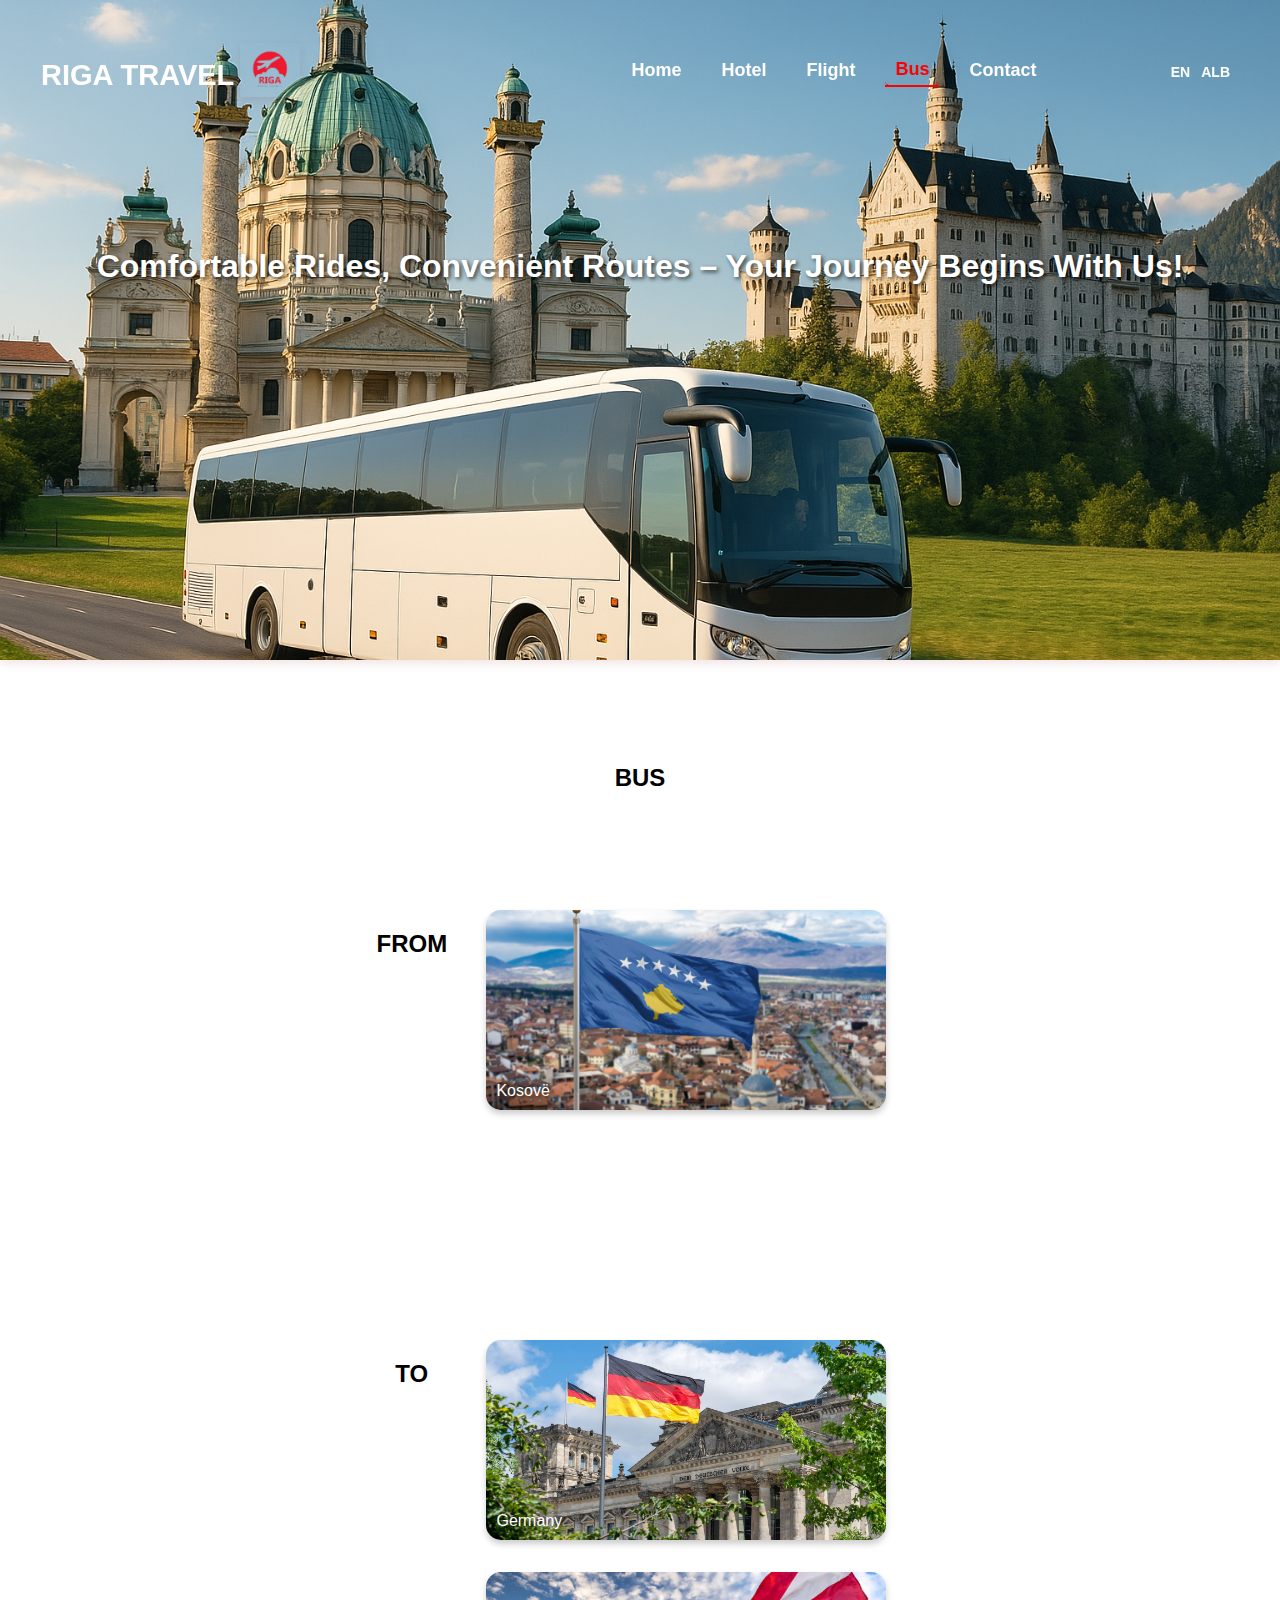
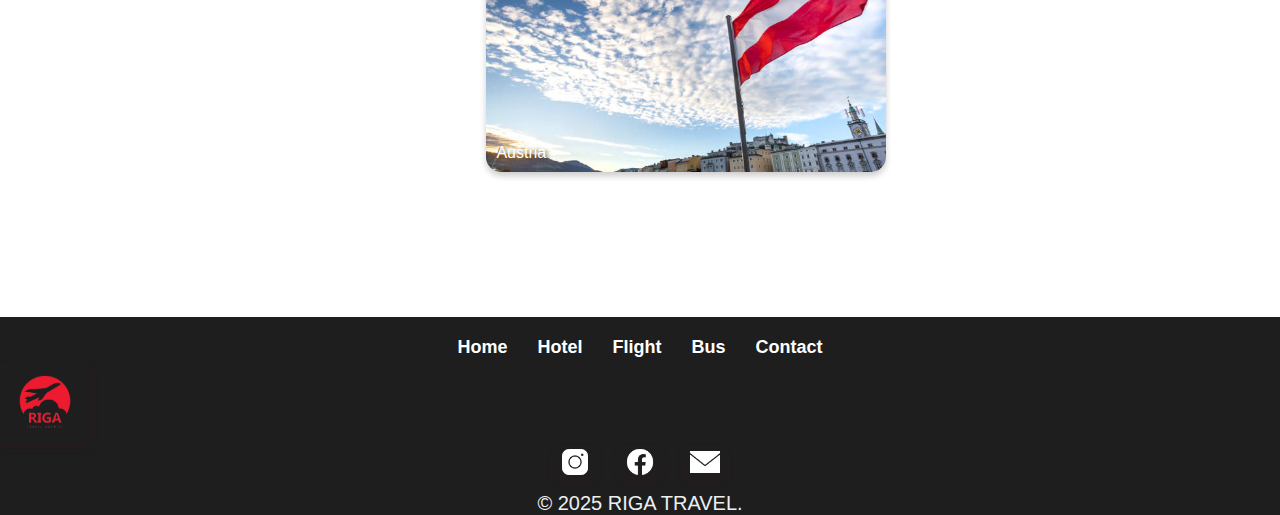
<file: bus.html>
<!DOCTYPE html>
<html lang="en">
<head>
    <meta charset="UTF-8">
    <meta name="viewport" content="width=device-width, initial-scale=1.0">
    <meta name="description" content="Një Udhëtim Fillon Me Një Hap Të Vetëm, Andaj Rezervoni Bileten Në Riga Travel!">
    <meta name="keywords" content="Travel, Riga travel, Flights, Hotels, Tours, Vacation, Holiday, Tourism, Travel agency">
    <meta name="author" content="Riga Travel">
    <link rel="icon" type="image/png" href="images/pa_bg-removebg-preview.png"/>
    <meta property="og:title" content="Riga Travel">
    <title>Bus</title>
    <link rel="stylesheet" href="styles.css">

<body>

    <!-- Navigation Bar -->
    <header>
        <nav>
            <div class="logo">
                <b class="titulli">RIGA TRAVEL</b>
                <img class="riga" src="icon/logologoo-removebg-preview.png" alt="Riga Travel Logo">
            </div>
            <div class="burger-menu" onclick="toggleMenu()">&#9776; </div>
            <nav id="nav-links" >
            <a href="index.html"data-en="Home" data-sq="Ballina">Home</a>
            <a href="hotel.html"data-en="Hotel" data-sq="Hotel">Hotel></a>
            <a href="flight.html"data-en="Flight" data-sq="Fluturime">Flight</a>
            <a href="bus.html" class="active"  data-en="Bus" data-sq="Autobus">Bus</a>
            <a href="contact.html"data-en="Contact" data-sq="Kontakt">Contact</a>
            </nav>
            <div class="language-selector">
                <button onclick="setLanguage('en')"><b class="anglish">EN</b></button>
                <button onclick="setLanguage('sq')"><b class="shqip">ALB</b></button>
            </div>
            <script>
           let lastScrollTop = 0; 
                const navbar = document.querySelector('header');
    
                    window.addEventListener('scroll', () => {
                const currentScroll = window.pageYOffset || document.documentElement.scrollTop;
    
                if (currentScroll > lastScrollTop) {
                    // Scrolling down: hide the navbar
                    navbar.classList.add('hidden');
                } else if (currentScroll === 0) {
                    // Back at the top: show the navbar
                    navbar.classList.remove('hidden');
                }
    
                lastScrollTop = currentScroll <= 0 ? 0 : currentScroll;
    });
    
                </script>           
        </nav>
        <script>

            document.addEventListener("DOMContentLoaded", function () {
      const elements = document.querySelectorAll("[data-en]");
  
      // Function to set language
      function setLanguage(lang) {
          localStorage.setItem("language", lang);
          elements.forEach(el => {
              el.textContent = el.getAttribute(`data-${lang}`);
          });
      }
  
      // Get saved language or default to English
      const savedLanguage = localStorage.getItem("language") || "en";
      setLanguage(savedLanguage);
  
      // Assign the function to global scope so buttons work
      window.setLanguage = setLanguage;
  });
      </script>
        <script>
        function toggleMenu() {
            const navLinks = document.getElementById('nav-links');
            navLinks.classList.toggle('active');
        }
    </script>   
    </header>
    <button onclick="scrollToTop()" class="back-to-top" data-en="🔝" data-sq="🔝">🔝</button>


<script>
          // Show/hide the button based on scroll position and screen size
document.addEventListener("scroll", function () {
    const button = document.querySelector(".back-to-top");
    const isSmallScreen = window.matchMedia("(max-width: 820px)").matches; // Match media query

    if (isSmallScreen && window.scrollY > 100) { // Only show on small screens and when scrolled down
        button.classList.add("show");
    } else {
        button.classList.remove("show");
    }
});

// Scroll to the top when the button is clicked
document.querySelector(".back-to-top").addEventListener("click", function () {
    window.scrollTo({
        top: 0,
        behavior: "smooth" // Smooth scrolling effect
    });
});

</script>

    <!-- Bus Content -->
    
    <div id="banner2">
        <img src="images/busiri.png" alt="Travel Banner" id="banner2-image">
        
        <h1  
            data-en="Comfortable Rides, Convenient Routes – Your Journey Begins With Us!" 
            data-sq="Udhëtime Të Rehatshme, Rrugë Të Përshtatshme - Udhëtimi Juaj Fillon Me Ne!">
            Comfortable Rides, Convenient Routes – Your Journey Begins With Us!
        </h1>
    </div>



    <h2 class="emri13" data-en="BUS" data-sq="AUTOBUS">BUS</h2>

<br>

    <section id="destinations4" class="destinations4">
        <h3 class="emri18" data-en="FROM " data-sq="NGA" FROM ></h3>
        <div class="destination4-cards">       
            <!-- Germany Card -->
            <div class="card11">
              <div class="slides1">
                <img src="images/flag.jpg" alt="Kosovë" class="active" data-text="Kosovë">
                <img src="images/prishtina.jpg" alt="Prishtina" data-text="Prishtina">
                <img src="images/Gjilan.jpg" alt="Gjilan" data-text="Gjilan">
                <img src="images/ferizaj.jpg" alt="Ferizaj" data-text="Ferizaj">
                <img src="images/prizren.jpg" alt="Prizren" data-text="Prizren">
                <img src="images/peja.jpg" alt="Peja" data-text="Peja">
               </div>
              <div class="text-container">Kosovë</div>
            </div>
        </div> 
    </div>
    </section>
     
    <section id="destinations4" class="destinations4">
        <h3 class="emri18" data-en="TO " data-sq="Në " TO  ></h3>
        <div class="destination4-cards">       
            <!-- Germany Card -->
            <div class="card11">
              <div class="slides1">
                <img src="images/german_flag.jpg" alt="Germany" class="active" data-text="Germany">
                <img src="images/AUGSBURG.jpg" alt="Augsburg" data-text="Augsburg">
                <img src="images/ABEN.jpg" alt="Abensberg" data-text="Abensberg">
                <img src="images/FANKFURT.jpg" alt="Frankfurt" data-text="Frankfurt">
                <img src="images/ingolstadt.jpg" alt="Ingolstadt" data-text="Ingolstadt">
                <img src="images/munchen.webp" alt="München" data-text="München">
              </div>
              <div class="text-container">Germany</div>
            </div>
          <!-- zv Card -->
              <div class="card11">
                <div class="slides1">
                    <img src="images/austria.jpg" alt="Austria" class="active" data-text="Austria">
                    <img src="images/ebene.jpg" alt="Ebene" data-text="Ebene">
                    <img src="images/salzburg.webp" alt="Salzburg AU" data-text="Salzburg AU">
                    <img src="images/villach.jpg" alt="Villach" data-text="Villach">
                    <div class="text-container">Austria</div>
                </div>
            </div>
        </section>



        <script>
            const cards = document.querySelectorAll('.card11'); // Select all cards
          
            cards.forEach(card => {
              const slides = card.querySelectorAll('img');
              const textContainer = card.querySelector('.text-container');
              let currentIndex = 0;
          
              setInterval(() => {
                // Remove active class from the current image
                slides[currentIndex].classList.remove('active');
          
                // Update index for the next image
                currentIndex = (currentIndex + 1) % slides.length;
          
                // Add active class to the next image
                slides[currentIndex].classList.add('active');
          
                // Update the text in the text container
                textContainer.textContent = slides[currentIndex].getAttribute('data-text') || 'No Data';
              }, 2000); // Change every 3 seconds
            });
          </script>
    

    <footer>
        <nav>
            <a href="index.html"data-en="Home" data-sq="Ballina">Home</a>
            <a href="hotel.html"data-en="Hotel" data-sq="Hotel">Hotel</a>
            <a href="flight.html"data-en="Flight" data-sq="Fluturime">Flight</a>
            <a href="bus.html"data-en="Bus" data-sq="Autobus">Bus</a>
            <a href="contact.html"data-en="Contact" data-sq="Kontakt">Contact</a>
        </nav>
      
        <img class="footer-logo" src="icon/logologoo-removebg-preview.png" alt="Footer Logo">
        <div class="footer-content">
            <div class="social-links">
                <a href="https://www.instagram.com/rigatravel_/" target="_blank">
                    <img class="ig" src="icon/icons8-instagram-50.png" alt="Instagram">
                </a>
                    <a href="https://www.facebook.com/profile.php?id=61556508524916&mibextid=LQQJ4d" target="_blank">
                    <img class="fb" src="icon/icons8-facebook-50.png" alt="Facebook"> 
                </a> 
                <a href="https://mail.google.com/mail/?view=cm&fs=1&to=rigatravel2024@gmail.com&su=Inquiry%20from%20Website" target="_blank">
                    <img class="emaili" src="icon/icons8-email-50.png" alt="Email"> 
                </a>
      
                <p>&copy; 2025 RIGA TRAVEL.</p>
            </div>
        </div>
      </footer>

</body>
</html>
</file>
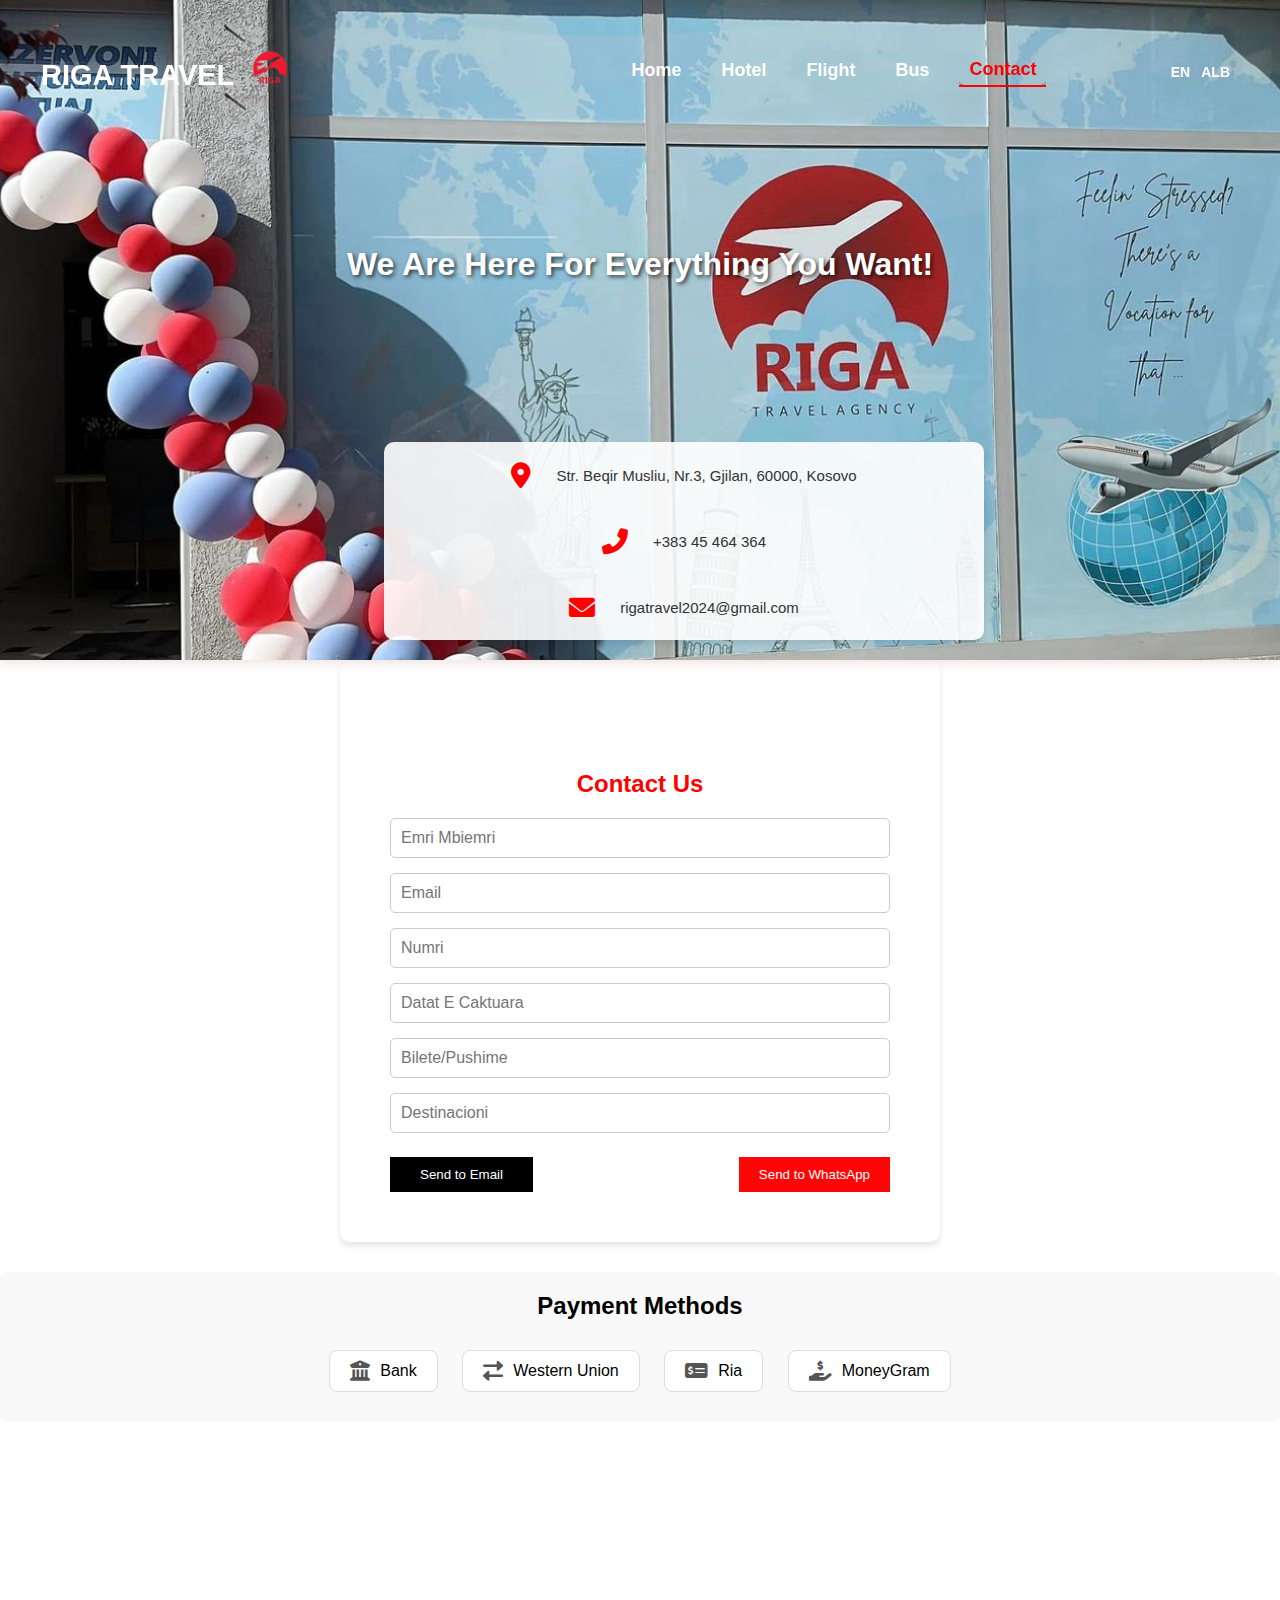
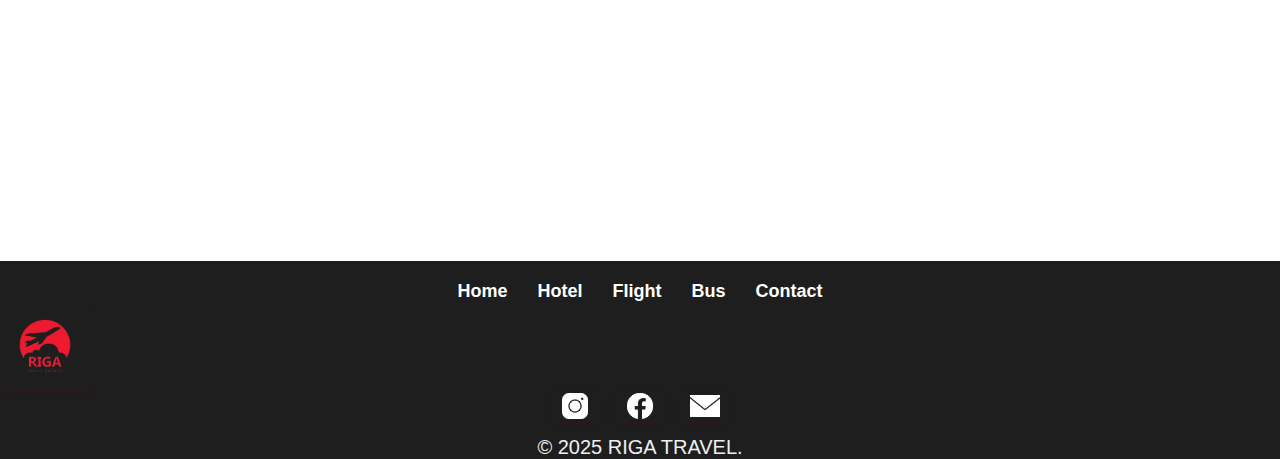
<file: contact.html>
<!DOCTYPE html>
<html lang="en">
<head>
    <meta charset="UTF-8">
    <meta name="viewport" content="width=device-width, initial-scale=1.0">
    <meta name="description" content="Një Udhëtim Fillon Me Një Hap Të Vetëm, Andaj Rezervoni Bileten Në Riga Travel!">
    <meta name="keywords" content="Travel, Riga travel, Flights, Hotels, Tours, Vacation, Holiday, Tourism, Travel agency">
    <meta name="author" content="Riga Travel">
    <link rel="icon" type="image/png" href="images/pa_bg-removebg-preview.png" />
    <meta property="og:title" content="Riga Travel">
    <title>Contact</title>
    <link rel="stylesheet" href="styles.css">
    <link href="https://cdnjs.cloudflare.com/ajax/libs/font-awesome/6.0.0-beta3/css/all.min.css" rel="stylesheet">
    
</head>
<body>

    <!-- Navigation Bar -->
    <header>
        <nav>
            <div class="logo">
                <b class="titulli">RIGA TRAVEL</b>
                <img class="riga" src="icon/logologoo-removebg-preview.png" alt="Riga Travel Logo">
            </div>
            <div class="burger-menu" onclick="toggleMenu()">&#9776; </div>
            <nav id="nav-links" >
            <a href="index.html"data-en="Home" data-sq="Ballina">Home</a>
            <a href="hotel.html"data-en="Hotel" data-sq="Hotel">Hotel</a>
            <a href="flight.html"data-en="Flight" data-sq="Fluturime">Flight</a>
            <a href="bus.html"data-en="Bus" data-sq="Autobus">Bus</a>
            <a href="contact.html" class="active"  data-en="Contact" data-sq="Kontakt">Contact</a>
            </nav>
            <div class="language-selector">
                <button onclick="setLanguage('en')"><b class="anglish">EN</b></button>
                <button onclick="setLanguage('sq')"><b class="shqip">ALB</b></button>
            </div>
            <script>
           let lastScrollTop = 0; 
                const navbar = document.querySelector('header');
    
                    window.addEventListener('scroll', () => {
                const currentScroll = window.pageYOffset || document.documentElement.scrollTop;
    
                if (currentScroll > lastScrollTop) {
                    // Scrolling down: hide the navbar
                    navbar.classList.add('hidden');
                } else if (currentScroll === 0) {
                    // Back at the top: show the navbar
                    navbar.classList.remove('hidden');
                }
    
                lastScrollTop = currentScroll <= 0 ? 0 : currentScroll;
    });
    
                </script>   
                <script>
                    function toggleMenu() {
                        const navLinks = document.getElementById('nav-links');
                        const burgerMenu = document.querySelector('.burger-menu');
                        navLinks.classList.toggle('active');
                        burgerMenu.classList.toggle('active');
                    }
                </script>            
        </nav>
        <script>

            document.addEventListener("DOMContentLoaded", function () {
      const elements = document.querySelectorAll("[data-en]");
  
      // Function to set language
      function setLanguage(lang) {
          localStorage.setItem("language", lang);
          elements.forEach(el => {
              el.textContent = el.getAttribute(`data-${lang}`);
          });
      }
  
      // Get saved language or default to English
      const savedLanguage = localStorage.getItem("language") || "en";
      setLanguage(savedLanguage);
  
      // Assign the function to global scope so buttons work
      window.setLanguage = setLanguage;
  });
      </script>
    </header>
    <button onclick="scrollToTop()" class="back-to-top" data-en="🔝" data-sq="🔝">🔝</button>
<script>
          // Show/hide the button based on scroll position and screen size
document.addEventListener("scroll", function () {
    const button = document.querySelector(".back-to-top");
    const isSmallScreen = window.matchMedia("(max-width: 820px)").matches; // Match media query

    if (isSmallScreen && window.scrollY > 100) { // Only show on small screens and when scrolled down
        button.classList.add("show");
    } else {
        button.classList.remove("show");
    }
});

// Scroll to the top when the button is clicked
document.querySelector(".back-to-top").addEventListener("click", function () {
    window.scrollTo({
        top: 0,
        behavior: "smooth" // Smooth scrolling effect
    });
});

</script>

<div id="banner2">
    <img src="images/bosi.jfif" alt="Travel Banner" id="banner3-image">
    
    <h1 
        data-en="We Are Here For Everything You Want!" 
        data-sq="Ne Jemi Këtu Për Gjithçka Që Ju Dëshironi!">
        We Are Here For Everything You Want!
    </h1>
    <div class="overlay">
        <div class="contact-container">
            <div class="contact-item">
                <i class="fas fa-map-marker-alt location-icon"></i>
                <p>Str. Beqir Musliu, Nr.3, Gjilan, 60000, Kosovo</p>
            </div>
            <div class="contact-item">
                <i class="fas fa-phone-alt phone-icon"></i>
                <p>+383 45 464 364</p>
            </div>
            <div class="contact-item">
                <i class="fas fa-envelope email-icon"></i>
                <p>rigatravel2024@gmail.com</p>
            </div>
        </div>
    </div>
</div>

<div class="contact-us">
    <form id="contact-form">
        <h2 class="emri19" data-en="Contact Us" data-sq="Na Kontaktoni">Contact Us</h2> 
        <div class="form-group">
            <label for="name"></label>
            <input type="text" id="name" name="name" placeholder="Emri Mbiemri">
        </div>
        <div class="form-group">
            <label for="email"></label>
            <input type="email" id="email" name="email" placeholder="Email" required>
        </div>  
        <div class="form-group">
            <label for="tel"></label>
            <input type="tel" id="tel" name="tel" placeholder="Numri" required>
        </div>            
        <div class="form-group">
            <label for="subject"></label>
            <input type="text" id="subject" name="subject" placeholder="Datat E Caktuara" required>
        </div>
        <div class="form-group"> 
            <label for="number"></label>
            <input type="text" id="number" name="number" placeholder="Bilete/Pushime" required>
        </div>
        <div class="form-group">
            <label for="message"></label>
            <textarea id="message" name="message" placeholder="Destinacioni" rows="1" required></textarea>
        </div>
    
        <div class="form-actions">
            <button type="button" id="send-email">Send to Email </button>
            <button type="submit" id="send-whatsapp">Send to WhatsApp</button>
        </div>
        
    </form>
</div>

<script>
    // JavaScript for Form Actions
    document.getElementById('send-email').addEventListener('click', (e) => {
        e.preventDefault();
        
        const name = document.getElementById('name').value;
        const email = document.getElementById('email').value;
        const tel = document.getElementById('tel').value;
        const subject = document.getElementById('subject').value;
        const number = document.getElementById('number').value;
        const message = document.getElementById('message').value;

        const mailtoLink = `https://mail.google.com/mail/?view=cm&fs=1&to=rigatravel2024@gmail.com&su=Inquiry%20from%20Website ${encodeURIComponent(subject)}&body=${encodeURIComponent(
            `Emri Mbiemri: ${name}\nEmail: ${email}\nNumri: ${tel}\nDatat E Caktuara: ${subject}\nBilete/Pushime: ${number}\n\nDestinacioni:\n${message}`
        )}`;
        window.location.href = mailtoLink;
    });

    document.getElementById('send-whatsapp').addEventListener('click', (e) => {
        e.preventDefault();

        const name = document.getElementById('name').value;
        const email = document.getElementById('email').value;
        const tel = document.getElementById('tel').value;
        const subject = document.getElementById('subject').value;
        const number = document.getElementById('number').value;
        const message = document.getElementById('message').value;

        const whatsappLink = `https://wa.me/38345464364?text=${encodeURIComponent(
            `Emri Mbiemri: ${name}\nEmail: ${email}\nNumri: ${tel}\nDatat E Caktuara: ${subject}\nBilete/Pushime: ${number}\n\nDestinacioni:\n${message}`
        )}`;
        window.open(whatsappLink, '_blank');
    });
</script>

    <div class="payment">
        <h1 data-en="Payment Methods" data-sq="Mënyrat e pagesës"> Payment Methods</h1>
        <hr>
        <span><i class="fas fa-university"></i> Bank</span>
        <span><i class="fas fa-exchange-alt"></i> Western Union</span>
        <span><i class="fas fa-money-check-alt"></i> Ria</span>
        <span><i class="fas fa-hand-holding-usd"></i> MoneyGram</span>
    </div>

    <div class="iframe-container">
        <iframe src="https://www.google.com/maps/embed?pb=!1m17!1m12!1m3!1d2943.2001814377563!2d21.459885999999997!3d42.466031!2m3!1f0!2f0!3f0!3m2!1i1024!2i768!4f13.1!3m2!1m1!2zNDLCsDI3JzU3LjciTiAyMcKwMjcnMzUuNiJF!5e0!3m2!1sen!2s!4v1734955043672!5m2!1sen!2s" width="600" height="450" style="border:0;" allowfullscreen="" loading="lazy" referrerpolicy="no-referrer-when-downgrade"></iframe>
    </div>

<footer>
    <nav>
        <a href="index.html"data-en="Home" data-sq="Ballina">Home</a>
        <a href="hotel.html"data-en="Hotel" data-sq="Hotel">Hotel</a>
        <a href="flight.html"data-en="Flight" data-sq="Fluturime">Flight</a>
        <a href="bus.html"data-en="Bus" data-sq="Autobus">Bus</a>
        <a href="contact.html"data-en="Contact" data-sq="Kontakt">Contact</a>
    </nav>
  
    <img class="footer-logo" src="icon/logologoo-removebg-preview.png" alt="Footer Logo">
    <div class="footer-content">
        <div class="social-links">
            <a href="https://www.instagram.com/rigatravel_/" target="_blank">
                <img class="ig" src="icon/icons8-instagram-50.png" alt="Instagram">
            </a>
                <a href="https://www.facebook.com/profile.php?id=61556508524916&mibextid=LQQJ4d" target="_blank">
                <img class="fb" src="icon/icons8-facebook-50.png" alt="Facebook"> 
            </a> 
            <a href="https://mail.google.com/mail/?view=cm&fs=1&to=rigatravel2024@gmail.com&su=Inquiry%20from%20Website" target="_blank">
                <img class="emaili" src="icon/icons8-email-50.png" alt="Email"> 
            </a>
  
            <p>&copy; 2025 RIGA TRAVEL.</p>
        </div>
    </div>
  </footer>
</body>
</html>
</file>
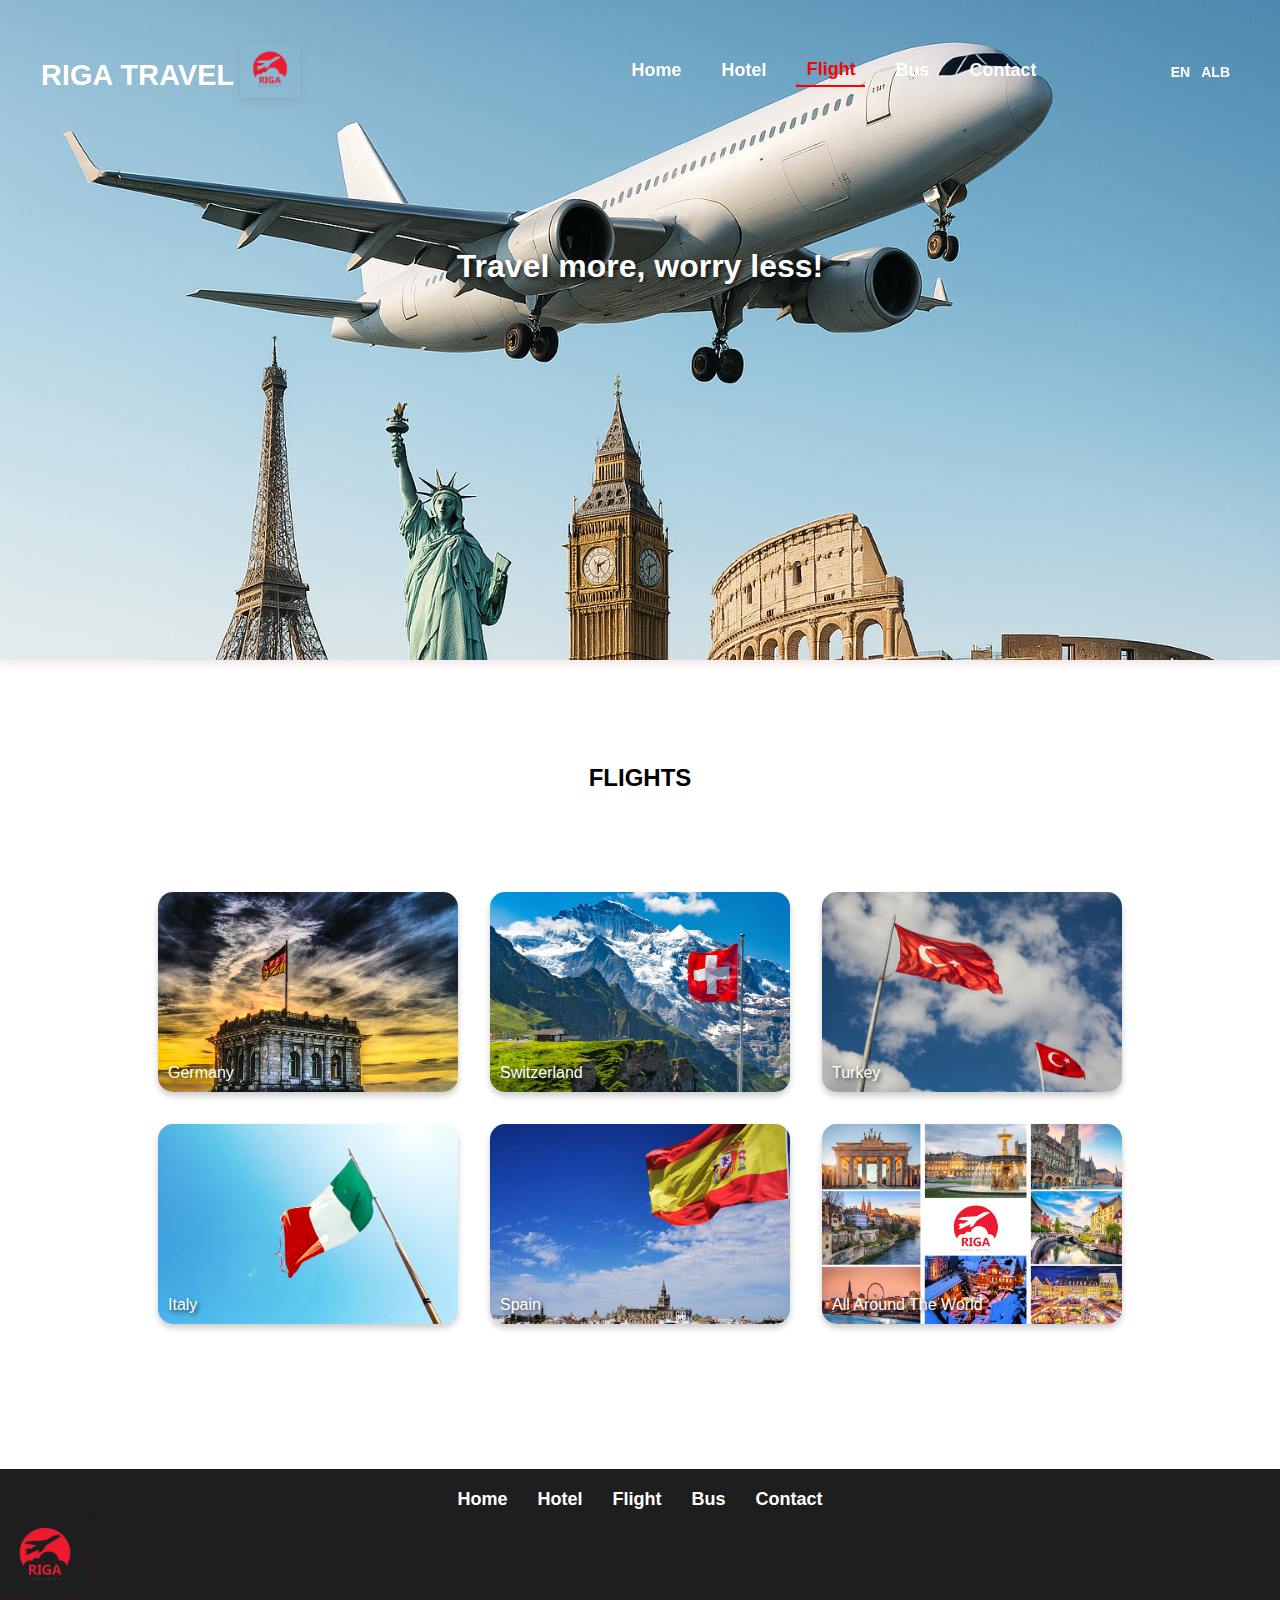
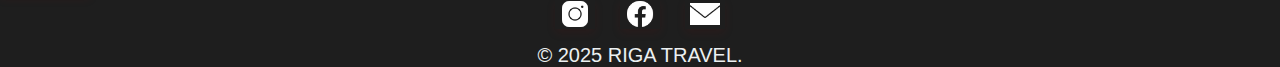
<file: flight.html>
<!DOCTYPE html>
<html lang="en">
<head>
    <meta charset="UTF-8">
    <meta name="viewport" content="width=device-width, initial-scale=1.0">
    <meta name="description" content="Një Udhëtim Fillon Me Një Hap Të Vetëm, Andaj Rezervoni Bileten Në Riga Travel!">
    <meta name="keywords" content="Travel, Riga travel, Flights, Hotels, Tours, Vacation, Holiday, Tourism, Travel agency">
    <meta name="author" content="Riga Travel">
    <link rel="icon" type="image/png" href="images/pa_bg-removebg-preview.png" />
    <meta property="og:title" content="Riga Travel">
    <title>Flight</title>
    <link rel="stylesheet" href="styles.css">
    
</head>
<body>

    <!-- Navigation Bar -->
    <header>
        <nav>
            <div class="logo">
              <b class="titulli">RIGA TRAVEL</b>
                <img class="riga" src="icon/logologoo-removebg-preview.png" alt="Riga Travel Logo">
            </div>
            <div class="burger-menu" onclick="toggleMenu()">&#9776; </div>
             <nav id="nav-links" >
            <a href="index.html"data-en="Home" data-sq="Ballina">Home</a>
            <a href="hotel.html"data-en="Hotel" data-sq="Hotel">Hotel></a>
            <a href="flight.html" class="active"  data-en="Flight" data-sq="Fluturime">Flight</a>
            <a href="bus.html"data-en="Bus" data-sq="Autobus">Bus></a>
            <a href="contact.html"data-en="Contact" data-sq="Kontakt">Contact</a>
           </nav>
           <div class="language-selector">
            <button onclick="setLanguage('en')"><b class="anglish">EN</b></button>
            <button onclick="setLanguage('sq')"><b class="shqip">ALB</b></button>
        </div>
            <script>
           let lastScrollTop = 0; 
                const navbar = document.querySelector('header');
    
                    window.addEventListener('scroll', () => {
                const currentScroll = window.pageYOffset || document.documentElement.scrollTop;
    
                if (currentScroll > lastScrollTop) {
                    // Scrolling down: hide the navbar
                    navbar.classList.add('hidden');
                } else if (currentScroll === 0) {
                    // Back at the top: show the navbar
                    navbar.classList.remove('hidden');
                }
    
                lastScrollTop = currentScroll <= 0 ? 0 : currentScroll;
    });
    
                </script>           
        </nav>
        <script>

          document.addEventListener("DOMContentLoaded", function () {
    const elements = document.querySelectorAll("[data-en]");

    // Function to set language
    function setLanguage(lang) {
        localStorage.setItem("language", lang);
        elements.forEach(el => {
            el.textContent = el.getAttribute(`data-${lang}`);
        });
    }

    // Get saved language or default to English
    const savedLanguage = localStorage.getItem("language") || "en";
    setLanguage(savedLanguage);

    // Assign the function to global scope so buttons work
    window.setLanguage = setLanguage;
});
    </script>
       
        <script>
        function toggleMenu() {
            const navLinks = document.getElementById('nav-links');
            navLinks.classList.toggle('active');
        }
    </script>       
    </header>
    <button onclick="scrollToTop()" class="back-to-top" data-en="🔝" data-sq="🔝">🔝</button>


<script>
          // Show/hide the button based on scroll position and screen size
document.addEventListener("scroll", function () {
    const button = document.querySelector(".back-to-top");
    const isSmallScreen = window.matchMedia("(max-width: 820px)").matches; // Match media query

    if (isSmallScreen && window.scrollY > 100) { // Only show on small screens and when scrolled down
        button.classList.add("show");
    } else {
        button.classList.remove("show");
    }
});

// Scroll to the top when the button is clicked
document.querySelector(".back-to-top").addEventListener("click", function () {
    window.scrollTo({
        top: 0,
        behavior: "smooth" // Smooth scrolling effect
    });
});

</script>


<div id="banner2">
    <img src="images/fluturrr.png" alt="Travel Banner" id="banner2-image">
    
    <h1 data-en="Travel more, worry less!" 
        data-sq="Udhëtoni më shumë, shqetësohuni më pak!">
        Travel more, worry less!
    </h1>
</div>

    

    <!-- Flight Content -->
  
    <h2 class="emri13" data-en="FLIGHTS" data-sq="FLUTURIMET">FLIGHTS</h2> 
   
    <section id="destinations1" class="destinations1">
      <div class="destination1-cards">       
          <!-- Germany Card -->
          <div class="card10">
            <div class="slides1">
              <img src="images/germanuuur.jpg" alt="Germany" class="active" data-text="Germany">
              <img src="images/stuttgart.jpg" alt="Stuttgart" data-text="Stuttgart">
              <img src="images/DUSSELDORF.jpg" alt="Düsseldorf" data-text="Düsseldorf">
              <img src="images/berlin1.jpg" alt="Berlin" data-text="Berlin">
              <img src="images/hamburg12.jpg" alt="Hamburg" data-text="Hamburg">
              <img src="images/koln.jpg" alt="Cologne" data-text="Cologne">
            </div>
            <div class="text-container">Germany</div>
          </div>
        <!-- zv Card -->
            <div class="card10">
              <div class="slides2">
                  <img src="images/zvicraa.jpg" alt="Switzerland" class="active" data-text="Switzerland">
                  <img src="images/zurich1.jpg" alt="Zürich" data-text="Zürich">
                  <img src="images/geneva.jpg" alt="Geneva" data-text="Geneva">
                  <img src="images/basel.jpg" alt="Basel" data-text="Basel">
                  <img src="images/bern.jpg" alt="Bern" data-text="Bern">
                  <img src="images/st.jpg" alt="St.Moritz" data-text="St.Moritz">
                  <div class="text-container">Switzerland</div>
              </div>
          </div>
          <!-- turk Card -->
        <div class="card10">
          <div class="slides1">
             <img src="images/turkia12.jpg" alt="Turkey" class="active" data-text="Turkey">
             <img src="images/stanboll.jpg" alt="Istanbul" data-text="Istanbul">
             <img src="images/izmir.jpg" alt="Izmir" data-text="Izmir">
             <img src="images/ankara.jpg" alt="Ankara" data-text="Ankara">
             <img src="images/antalya.jpg" alt="Antalya" data-text="Antalya">
             <img src="images/alanya1.jpg" alt="Alanya" data-text="Alanya">
             <div class="text-container">Turkey</div>
              </div>
         </div>
          <!--itali Card -->
         <div class="card10">
          <div class="slides1">
            <img src="images/italia12.jpg" alt="Italy" class="active" data-text="Italy">
            <img src="images/milano123.jpg" alt="Milan" data-text="Milan">
            <img src="images/roma.jpg" alt="Rome" data-text="Rome">
            <img src="images/torino.jpg" alt="Torino" data-text="Torino">
            <img src="images/venice.jpg" alt="Venice" data-text="Venice">
            <img src="images/florencee.jpg" alt="Florence" data-text="Florence">
            <div class="text-container">Italy</div>
        </div>
         </div>
          <!-- spnj Card -->
          <div class="card10">
            <div class="slides1">
              <img src="images/spain.jpg" alt="Spain" class="active" data-text="Spain">
              <img src="images/madrid.avif" alt="Madrid" data-text="Madrid">
              <img src="images/barcelona1.jpg" alt="Barcelona" data-text="Barcelona">
              <img src="images/tenerife.jpeg" alt="Tenerife" data-text="Tenerife">
              <img src="images/seville.avif" alt="Seville" data-text="Seville">
              <img src="images/valencia.avif" alt="Valencia" data-text="Valencia">
              <div class="text-container">Spain</div>
            </div>
          </div>
            <!-- bota Card -->
            <div class="card10">
              <div class="slides1">
                <img src="images/PROFILII.jpg" alt="All Around The World" class="active" data-text="All Around The World">
                <img src="images/belgjika1.avif" alt="Belgium" data-text="Belgium">
                <img src="images/portugalia.jpg" alt="Portugal" data-text="Portugal">
                <img src="images/denmark.jpg" alt="Denmark" data-text="Denmark">
                <img src="images/swedenn.jpg" alt="Sweden" data-text="Sweden">
                <img src="images/ndalnd.jpg" alt="Finland" data-text="Finland">
                <div class="text-container">All Around The World</div>
              </div>
      </div>
    </section>
    <script>
      const cards = document.querySelectorAll('.card10'); // Select all cards
    
      cards.forEach(card => {
        const slides = card.querySelectorAll('img');
        const textContainer = card.querySelector('.text-container');
        let currentIndex = 0;
    
        setInterval(() => {
          // Remove active class from the current image
          slides[currentIndex].classList.remove('active');
    
          // Update index for the next image
          currentIndex = (currentIndex + 1) % slides.length;
    
          // Add active class to the next image
          slides[currentIndex].classList.add('active');
    
          // Update the text in the text container
          textContainer.textContent = slides[currentIndex].getAttribute('data-text') || 'No Data';
        }, 3000); // Change every 3 seconds
      });
    </script>
   
  
     
<footer>
  <nav>
      <a href="index.html"data-en="Home" data-sq="Ballina">Home</a>
      <a href="hotel.html"data-en="Hotel" data-sq="Hotel">Hotel</a>
      <a href="flight.html"data-en="Flight" data-sq="Fluturime">Flight</a>
      <a href="bus.html"data-en="Bus" data-sq="Autobus">Bus</a>
      <a href="contact.html"data-en="Contact" data-sq="Kontakt">Contact</a>
  </nav>

  <img class="footer-logo" src="icon/logologoo-removebg-preview.png" alt="Footer Logo">
  <div class="footer-content">
      <div class="social-links">
        <a href="https://www.instagram.com/rigatravel_/" target="_blank">
          <img class="ig" src="icon/icons8-instagram-50.png" alt="Instagram">
      </a>
          <a href="https://www.facebook.com/profile.php?id=61556508524916&mibextid=LQQJ4d" target="_blank">
          <img class="fb" src="icon/icons8-facebook-50.png" alt="Facebook"> 
      </a> 
      <a href="https://mail.google.com/mail/?view=cm&fs=1&to=rigatravel2024@gmail.com&su=Inquiry%20from%20Website" target="_blank">
          <img class="emaili" src="icon/icons8-email-50.png" alt="Email"> 
      </a>

          <p>&copy; 2025 RIGA TRAVEL.</p>
      </div>
  </div>
</footer>

   

    
    
</body>
</html>
</file>
<file: styles.css>
/* Basic Reset */
* {
    margin: 0;
    padding: 0;
    box-sizing: border-box;
   font-family: Arial, Helvetica, sans-serif;
    border: 1px  ;
}
header, footer {
    width: 100%;
    max-width: 100vw; /* Prevent it from exceeding the viewport width */
    margin: 0 auto;
}

html, body {
    margin: 0;
    padding: 0;
    overflow-x: hidden; /* Prevent horizontal scrolling */
    width: 100%; /* Ensure content fits within the viewport */
  
      
}

#nav-links a.active {
    color: red;
    font-weight: bold;
    position: relative;
    border-bottom: 1px solid rgb(233, 5, 5); /* Underline effect on hover */
}

#nav-links a.active::after {
    content: "";
    display: block;
    width: 100%;
    height: 2px;
    background-color: red;
    position: absolute;
    bottom: -2px;
    left: 0;
}



body {
    margin: 0;
    overflow-x: hidden;
}


/* Header Styling */
header {
    background-color: transparent; /* Makes the navbar background invisible */
    padding: 40px 0;
    position: fixed; /* Keeps the navbar at the top of the viewport */
    top: 0;
    left: 0;
    width: 100%; /* Spans the full width */
    z-index: 1000; /* Ensures it stays above other content */
    box-shadow: none; /* Removes the shadow */
    
}





.language-selector {
    position: absolute;
    top: 45px;
    right: 50px; /* Adjust as needed for consistent placement */
    display: flex;
    gap: 10px; /* Consistent spacing between buttons */
}

.language-selector button {
    padding: px 10px;
    background-color: transparent;
    color: white;
    border: none;
    cursor: pointer;
    font-size: 14px; /* Adjust font size for consistency */
    display: flex;
    align-items: center;
    justify-content: center;
    border-radius: 5px;
    transition: background-color 0.3s ease;
}



@media (max-width: 480px) {
    .language-selector {
        display: flex;     
        position: absolute;
        top: 50px;
        right: 20px;
        
       
    
    }
    .language-selector button {
        padding: 5px 10px;
        color: white;
        border: none;
        cursor: pointer;
        font-size: 16px;
        width: 30px;
    }
    .anglish{
        font-size: 13px;
    }
    .shqip{
        font-size: 13px;
    }
    

}

@media (max-width: 1024px) {
    .language-selector {
        display: flex;     
        position: absolute;
        top: 37px;
        right: 10px;
        
       
    
    }
    .language-selector button {
        padding: 5px 10px;
        color: white;
        border: none;
        cursor: pointer;
        font-size: 16px;
        width: 30px;
    }
    .anglish{
        font-size: 13px;
    }
    .shqip{
        font-size: 13px;
    }
    

}

@media (max-width: 820px) {
    .language-selector {
        display: flex;
        position: absolute;
        top: 50px;
        right: 20px;
       
    
    }
    .language-selector button {
        padding: 5px 10px;
       
        color: white;
        border: none;
        cursor: pointer;
        font-size: 16px;
    }
    .anglish{
        font-size: 13px;
    }
    .shqip{
        font-size: 13px;
    }
    
    
}



.riga{

    width: 60px;
    position: absolute;
    margin-left: 200px;
    
 
}




/* Navbar Styling */
nav {
    display: flex;
    align-items: center;
    justify-content: center;
    max-width: 1200px;
    margin: auto;
}



/* Logo Styling */
nav .logo {
    font-size: 29px;
    font-weight: bold;
    color: #ffffff;
    margin-right: auto;
    padding-left: 0px;
}

/* Navigation Links */


nav  a {
    text-decoration: none; /* Remove underline from links */
    color: #ffffff; /* Light text color for links */
    font-size: 18px; /* Set font size */
    padding: 5px 10px; /* Add some padding around the links */
    border-radius: 5px; /* Rounded corners for hover effect */
    transition: background-color 0.3s ease; /* Smooth hover transition */
    display: inline;
}

nav  a:hover {
    cursor: pointer;
    border-bottom: 2px solid rgb(233, 5, 5); /* Underline effect on hover */
}
/* Hidden navigation links */
#nav-links {
    display: flex;
    gap: 15px;
}

.logo {
    display: flex;
    align-items: center;
    gap: 10px;
}




/* Burger Menu */
.burger-menu {
    display: none; /* Hidden for large screens */
    flex-direction: column;
    justify-content: space-between;
    width: 100px;
    height: 5px;
    cursor: pointer;
    position: relative;
    z-index: 10; /* Ensure it sits above other elements */
}

.burger-menu div {
    width: 100%;
    height: 6px;
    background-color: white;
    border-radius: 3px;
    transition: all 0.3s ease-in-out;
}

/* Navbar Links */
nav#nav-links {
    display: flex;
    gap: 20px;
    align-items: center;
}

nav#nav-links a {
    color: white;
    text-decoration: none;
    font-size: 18px;
    transition: color 0.3s;
}

nav#nav-links a:hover {
    color: #ed0000;
}

/* Responsive Styles */
@media (max-width: 1023px) {
    .burger-menu {
        display: flex;
        align-items: center;
        justify-content: center;
        width: 50px;
        height: 50px;
        position: fixed;
        top: 10px;
        right: 10px;
        z-index: 1001;
        font-size: 24px;
        cursor: pointer;
        color: white;
        border-radius: 5px;
    }

    nav#nav-links {
        display: none; /* Hidden by default */
        flex-direction: column;
        position: fixed;
        top: 0;
        left: 0;
        width: 100%;
        height: 100%;
        background-color: rgba(0, 0, 0, 0.95);
        z-index: 1000;
        padding-top: 60px; /* Ensure space for the burger icon */
        align-items: center;
        justify-content: center;
        transition: all 0.3s ease;
    }

    nav#nav-links.active {
        display: flex; /* Show menu when active */
    }

    nav#nav-links a {
        color: white;
        text-decoration: none;
        font-size: 20px;
        margin: 15px 0;
        transition: color 0.3s ease;
    }

    nav#nav-links a:hover {
        color: #ff6347; /* Add a hover effect */
    }
}

@media (max-width: 480px) {
    nav .logo {
        font-size: 24px;
        font-weight: bold;
        color: #ffffff;
        margin-right: auto;
        padding-left: 0px;
    }
    .riga{

        width: 60px;
        position: absolute;
        margin-left: 170px;
        
     
    }

}

@media (max-width: 1023px) {
    nav .logo {
        font-size: 24px;
        font-weight: bold;
        color: #ffffff;
        margin-right: auto;
        padding-left: 0px;
    }
    .riga{

        width: 60px;
        position: absolute;
        margin-left: 170px;
        
     
    }
    
}

@media (max-width: 820px) {
    nav .logo {
        font-size: 24px;
        font-weight: bold;
        color: #ffffff;
        margin-right: auto;
        padding-left: 0px;
    }
    .riga{

        width: 60px;
        position: absolute;
        margin-left: 170px;
        
     
    }
    
}

/* Back to Top Button Styles */
.back-to-top {
    position: fixed;
    bottom: 20px;
    right: 20px;
    padding: 10px 10px;
    background-color: #ff0000;
    color: white;
    border: none;
    border-radius: 80px;
    cursor: pointer;
    font-size: 15px;
    display: none; /* Initially hidden */
    z-index: 1000;
    opacity: 0; /* Ensure hidden by default */
    transition: opacity 0.3s ease-in-out; /* Smooth fade-in and fade-out */
}

.back-to-top.show {
    display: block;
    opacity: 1; /* Show the button when the class is added */
}

.back-to-top:hover {
    background-color: rgb(249, 75, 75)}

/* Show the button only on screens smaller than 768px */
@media (max-width: 820px) {
    .back-to-top {
        display: block; /* JavaScript handles visibility */
    }
}

b {
    font-weight: bold;
   margin-left: 1px;
   margin-bottom: 8px;
   margin-top: 19px;

}

@media (max-width: 480px) {
    #banner h1, #banner p {
        font-size: 2rem;
    }
    
}





/* Content Styling */
#content {
    text-align: center;
    margin-top: 20px;
}

/* Banner Styles */
#banner {
    
    color: white;
    text-align: center;
    margin-bottom: 90px;
    position: relative;
}

#banner img {
    width: 100%; /* Makes the image span the full width of the banner */
    height: 750px; /* Maintains the aspect ratio */
    opacity: 0.8; /* Adds a slight overlay effect */
 

}

@media (max-width: 480px) {
    #banner img {
        width: 140%;
        height: 650px;
        aspect-ratio: 16 / 9;
        object-fit: cover;
        max-width: 100%;
    
    }
    
    
}



#banner h1, #banner p {
    position: absolute;
    top: 50%;
    left: 50%;
    transform: translate(-50%, -50%);
    margin: 0;
    text-shadow: 2px 2px 4px rgba(0, 0, 0, 0.7);
    z-index: 2;
    width: 80%; /* Keeps text responsive */
    text-align: center;
}

#banner h1 {
    font-size: 2.9rem;
}

#banner p {
    font-size: 1.2rem;
    margin-top: 64px;

}
---------------------
#banner1 {
    
    color: white;
    text-align: center;
    margin-bottom: 90px;
    position: relative;
}

#banner1 img {
    width: 100%; /* Makes the image span the full width of the banner */
    height: 660px; /* Maintains the aspect ratio */
    aspect-ratio: 16/9; 
    object-fit: cover; 
    max-width: 100%;
    

}



#banner1 h1 {
    position: absolute;
    top:37%;
    left: 50%;
    transform: translate(-50%, -50%);
    margin: 0;
    text-shadow: 2px 2px 4px rgba(0, 0, 0, 0.7);
    z-index: 2;
    width: 90%; /* Keeps text responsive */
    text-align: center;
    color: white;
}


---------------------------
#banner2 {
    
    color: white;
    text-align: center;
    margin-bottom: 90px;
    position: relative;
}

#banner2 img {
    width: 100%; /* Makes the image span the full width of the banner */
    height: 660px; /* Maintains the aspect ratio */
    aspect-ratio: 16/9; 
    object-fit: cover; 
    max-width: 100%;



}

#banner2 h1 {
    position: absolute;
    top: 40%;
    left: 50%;
    transform: translate(-50%, -50%);
    margin: 0;
    text-shadow: 2px 2px 4px rgba(0, 0, 0, 0.7);
    z-index: 2;
    width: 90%;
    text-align: center;
    color: white;
}

@media (max-width: 480px) {
    #banner2 img {
        width: 100%;
        height: 400px;
    }

    #banner2 h1 {
        position: absolute;
        top: 50%;
        left: 50%;
        transform: translate(-50%, -50%);
        margin: 0;
        text-shadow: 2px 2px 4px rgba(0, 0, 0, 0.7);
        z-index: 2;
        width: 90%; /* Keeps text responsive */
        text-align: center;
        color: white;
    }

    #banner1 h1 {
        position: absolute;
        top: 60%; /* Adjust this value to make the text lower */
        left: 50%;
        transform: translate(-50%, -50%);
        margin: 0;
        text-shadow: 2px 2px 4px rgba(0, 0, 0, 0.7);
        z-index: 2;
        width: 90%; /* Keeps text responsive */
        text-align: center;
        color: white;
    }
    #banner1 img {
        width: 190%; /* Makes the image span the full width of the banner */
        height: 400px; /* Maintains the aspect ratio */
        aspect-ratio: 16 / 9;
        object-fit: cover;
        max-width: 170%;
        
        
    
    }
    
    
    
    #banner1 h1 {
        position: absolute;
        top: 30%;
        left: 50%;
        transform: translate(-50%, -50%);
        margin: 0;
        text-shadow: 2px 2px 4px rgba(0, 0, 0, 0.7);
        z-index: 2;
        width: 80%; /* Keeps text responsive */
        text-align: center;
        color: white;
    }
}

@media (max-width: 1023px) {
    #banner2 img {
        width: 100%;
        height: 400px;
        aspect-ratio: 16 / 9;
        object-fit: cover;
        max-width: 170%;
    }

    #banner2 h1 {
        position: absolute;
        top: 50%;
        left: 50%;
        transform: translate(-50%, -50%);
        margin: 0;
        text-shadow: 2px 2px 4px rgba(0, 0, 0, 0.7);
        z-index: 2;
        width: 90%; /* Keeps text responsive */
        text-align: center;
        color: white;
    }

    #banner1 h1 {
        position: absolute;
        top: 60%; /* Adjust this value to make the text lower */
        left: 50%;
        transform: translate(-50%, -50%);
        margin: 0;
        text-shadow: 2px 2px 4px rgba(0, 0, 0, 0.7);
        z-index: 2;
        width: 90%; /* Keeps text responsive */
        text-align: center;
        color: white;
    }
    #banner1 img {
        width: 190%; /* Makes the image span the full width of the banner */
        height: 400px; /* Maintains the aspect ratio */
        aspect-ratio: 16 / 9;
        object-fit: cover;
        max-width: 170%;
        
        
    
    }
    
    
    
    #banner1 h1 {
        position: absolute;
        top: 30%;
        left: 50%;
        transform: translate(-50%, -50%);
        margin: 0;
        text-shadow: 2px 2px 4px rgba(0, 0, 0, 0.7);
        z-index: 2;
        width: 80%; /* Keeps text responsive */
        text-align: center;
        color: white;
    }
}

@media (max-width: 820px) {
    #banner2 img {
        width: 100%;
        height: 400px;
        aspect-ratio: 16 / 9;
        object-fit: cover;
        max-width: 170%;
    }

    #banner2 h1 {
        position: absolute;
        top: 50%;
        left: 50%;
        transform: translate(-50%, -50%);
        margin: 0;
        text-shadow: 2px 2px 4px rgba(0, 0, 0, 0.7);
        z-index: 2;
        width: 90%; /* Keeps text responsive */
        text-align: center;
        color: white;
    }

    #banner1 h1 {
        position: absolute;
        top: 60%; /* Adjust this value to make the text lower */
        left: 50%;
        transform: translate(-50%, -50%);
        margin: 0;
        text-shadow: 2px 2px 4px rgba(0, 0, 0, 0.7);
        z-index: 2;
        width: 90%; /* Keeps text responsive */
        text-align: center;
        color: white;
    }
    #banner1 img {
        width: 190%; /* Makes the image span the full width of the banner */
        height: 400px; /* Maintains the aspect ratio */
        
        
    
    }
    
    
    
    #banner1 h1 {
        position: absolute;
        top: 25%;
        left: 50%;
        transform: translate(-50%, -50%);
        margin: 0;
        text-shadow: 2px 2px 4px rgba(0, 0, 0, 0.7);
        z-index: 2;
        width: 80%; /* Keeps text responsive */
        text-align: center;
        color: white;
    }
}

#animated-banner2-text span {
    display: inline-block;
    opacity: 0;
    transform: translateY(20px);
    animation: fadeInUp 0.5s ease-in-out forwards;
}

@keyframes fadeInUp {
    from {
        opacity: 0;
        transform: translateY(10px);
    }
    to {
        opacity: 1;
        transform: translateY(0);
    }
}

#animated-banner2-text span {
    display: inline-block;
    opacity: 0;
    transform: translateY(20px);
    animation: fadeInUp 0.5s ease-in-out forwards;
}

@keyframes fadeInUp {
    from {
        opacity: 0;
        transform: translateY(10px);
    }
    to {
        opacity: 1;
        transform: translateY(0);
    }
}
#animated-banner3-text span {
    display: inline-block;
    opacity: 0;
    transform: translateY(20px);
    animation: fadeInUp 0.5s ease-in-out forwards;
}

@keyframes fadeInUp {
    from {
        opacity: 0;
        transform: translateY(20px);
    }
    to {
        opacity: 1;
        transform: translateY(0);
    }
}


--------------
#animated-text {
    display: inline-block;
    font-size: 19rem;
    font-weight: bold;
    white-space: nowrap;
}

/* Letter animation */
#animated-text span {
    display: inline-block;
    opacity: 0;
    transform: translateY(20px);
    animation: fadeInUp 0.5s ease-in-out forwards;
}






@keyframes fadeInUp {
    from {
        opacity: 0;
        transform: translateY(10px);
    }
    to {
        opacity: 1;
        transform: translateY(0);
    }
}

#animated-banner1-text span {
    display: inline-block;
    opacity: 0;
    transform: translateY(20px);
    animation: fadeInUp 0.5s ease-in-out forwards;
}

@keyframes fadeInUp {
    from {
        opacity: 0;
        transform: translateY(10px);
    }
    to {
        opacity: 1;
        transform: translateY(0);
    }
}

.language-selector{
    margin-left: 50px;
    
}


.language-selector button:hover{
    cursor: pointer;
    border-bottom: 2px solid rgb(255, 255, 255);
}



.instagram-container {
    display: flex;
    overflow-x: auto;
    scroll-snap-type: x mandatory;
    gap: 60px;
    padding: 10px;
    white-space: nowrap;
    max-width: 100%;
    margin-bottom: 0px;

}

.instagram-container::-webkit-scrollbar {
    height: 4px; /* Customize scrollbar height */
   
}

.instagram-container::-webkit-scrollbar-thumb {
    background-color: gray; /* Scrollbar color */
    border-radius: 4px; /* Rounded edges */
}


  /* Instagram posts styling */
  .instagram-media {
    border-radius: 10px; /* Rounded corners */
    box-shadow: 0 8px 15px rgba(0, 0, 0, 0.2); /* Shadow effect */
    max-width: 320px; /* Limit each post's width */
    width: 100%; /* Make each post responsive */
    overflow: hidden; /* Prevent content overflow */
  }

  @media (max-width: 768px) {
    .instagram-container {
        border-top: 2px solid #ccc; /* Add a line on top */
        border-bottom: 2px solid #ccc; /* Add a line at the bottom */
        border-left: 3px solid #ccc; /* Left border */
        border-right: 3px solid #ccc; /* Right border */
        padding: 10px;
        display: flex;
        overflow-x: auto;
        scroll-snap-type: x mandatory;
        gap: 20px;
        padding: 10px;
        white-space: nowrap;
        max-width: 100%;
        margin-bottom: 50px;
    }
  }


/* Media query for small devices (max-width: 480px) */
@media (max-width: 480px) {
    .instagram-container {
        border-top: 2px solid #ccc; /* Add a line on top */
        border-bottom: 2px solid #ccc; /* Add a line at the bottom */
        border-left: 3px solid #ccc; /* Left border */
        border-right: 3px solid #ccc; /* Right border */
        padding: 10px;
        display: flex;
        overflow-x: auto;
        scroll-snap-type: x mandatory;
        gap: 20px;
        padding: 10px;
        white-space: nowrap;
        max-width: 100%;
        margin-bottom: 50px;
    }
}

@media (min-width: 1659px) {
    .instagram-container {
        border-top: 2px solid #ccc; /* Add a line on top */
        border-bottom: 2px solid #ccc; /* Add a line at the bottom */
        border-left: 3px solid #ccc; /* Left border */
        border-right: 3px solid #ccc; /* Right border */
        padding: 10px;
        display: flex;
        overflow-x: auto;
        scroll-snap-type: x mandatory;
        gap: 50px;
        padding: 85px;
        white-space: nowrap;
        max-width: 100%;
        margin-bottom: 50px;
       
    }
}

@media screen and (min-width: 1350px){
    .instagram-container {
        
        padding: 10px;
        display: flex;
        overflow-x: auto;
        scroll-snap-type: x mandatory;
        gap: 50px;
        padding: 30px;
        white-space: nowrap;
        max-width: 100%;
        margin-bottom: 50px;
       
    }
}

@media screen and (min-width: 1024px) {
    .instagram-container {
        overflow-x: hidden; /* Stop horizontal scroll */
        justify-content: center; /* Center items */
        flex-wrap: wrap; /* Allow wrapping if needed */
        gap: 40px;
        padding: 40px;
    }

    .instagram-container blockquote.instagram-media {
        flex: 0 0 23%; /* 4 items per row (roughly 25% each with some gap) */
        max-width: 300px;
    }
}




  .carousel-container {
    overflow: hidden; /* Hide overflow for a clean appearance */
    width: 100%; /* Full width of the container */
    background-color: #f5f5f5; /* Optional background color */
    padding: 10px 0; /* Padding around the logos */
    display: flex;
    justify-content: center;
  }

  /* Wrapper for scrolling items */
  .carousel {
    display: flex; /* Display items in a row */
    animation: scroll 7s linear infinite; /* Infinite scrolling animation */
  }
  /* Logos inside the carousel */
  .carousel img {
    height: 75px; /* Set a consistent height for logos */
    width: auto; /* Maintain aspect ratio */
    display: block;
    margin-right: 80px;
  }
  


  /* Scrolling animation */
  @keyframes scroll {
    from {
      transform: translateX(120%); /* Start at initial position */
    }
    to {
      transform: translateX(-120%); /* Move to the left completely */
    }
  }

  /* Duplicate logos for seamless scrolling */
  .carousel .logo-group {
    display: flex;
  }
  footer nav {
    display: flex;
    justify-content: center; /* Center the navigation links */
    align-items: center;
    gap: 10px;
    margin-top: 15px;
}

/* Media query to make the nav vertical only on smaller screens */
@media (max-width: 768px) {
    footer nav {
        flex-direction: column; /* Stack items vertically */
        align-items: center; /* Center align links */
    }

    footer nav a {
        display: block; /* Make links take full width */
        text-align: center; /* Center text inside links */
        padding: 5px 0; /* Add spacing for better look */
        color: #ffffff;
    }


    
    img.footer-logo {
        width: 90px; /* Adjust the size of the logo */
        height: auto;
        margin-right: 1500px; /* Space between the logo and the social icons */
        
       
        
    }

    .footer-logo {
        position: relative;
        top: -80px; /* Adjust this value as needed */
        width: 90px; /* Adjust logo size */
        height: auto;
        margin: 0 auto; /* Keep it centered */
        margin-top: -85PX;
}}

footer {
    background-color: #1e1e1e; /* Dark background for footer */
    color: #ecf0f1; /* Light text color */
    text-align: center; /* Center-align content */
}


footer  a {
    text-decoration: none; /* Remove underline from links */
    color: #ffffff; /* Light text color for links */
    font-size: 18px; /* Set font size */
    border-radius: 5px; /* Rounded corners for hover effect */
    transition: background-color 0.3s ease; /* Smooth hover transition */
    display: inline;
    margin-top: 15px;
}

footer  a:hover {
   
    color: #ffffff; /* Change text color on hover */
}


.footer-logo {
    width: 90px; /* Adjust the size of the logo */
    height: auto;
    margin-right: 1500px; /* Space between the logo and the social icons */
    
}  


.footer-content p {
    margin: 0;
    font-size: 20px;
    margin-top: 10PX;
}

.social-links a {
    color: white;
    text-decoration: none;
    margin: 0 10px;
}



.fb, .ig {
    width: 40px;
    aspect-ratio: 4/3;
    object-fit: contain; 
}

.emaili {
    width: 40px;
    aspect-ratio: 4/3;
    object-fit: contain; 
}

.fb:hover, .ig:hover, .emaili:hover {
    cursor: pointer;
}

h3{
    margin-left: 720px;
    font-size: 35px;
}





.hidden {
    display: none !important;
}

.slides {
    position: relative;
    display: flex;
}

.slide {
    position: relative;
}

.img-text {
    position: absolute;
    bottom: 50px;
    left: 47%;
    transform: translateX(-50%);
    background: rgba(0, 0, 0, 0.6);
    color: white;
    padding: 8px 12px;
    border-radius: 5px;
    font-size: 16px;
    text-align: center;
    white-space: nowrap;
    
}

.img1-text {
    position: absolute;
    bottom: 90px;
    left: 47%;
    transform: translateX(-50%);
    background: rgba(0, 0, 0, 0.6);
    color: white;
    padding: 8px 12px;
    border-radius: 5px;
    font-size: 16px;
    text-align: center;
    white-space: nowrap;
    background-color: transparent;
}

.img5-text {
    position: absolute;
    bottom: 90px;
    left: 55%;
    transform: translateX(-50%);
    background: rgba(0, 0, 0, 0.6);
    color: white;
    padding: 8px 12px;
    border-radius: 5px;
    font-size: 16px;
    text-align: center;
    white-space: nowrap;
    background-color: transparent;
}

.img4-text {
    position: absolute;
    bottom: 50px;
    left: 55%;
    transform: translateX(-50%);
    background: rgba(0, 0, 0, 0.6);
    color: white;
    padding: 8px 12px;
    border-radius: 5px;
    font-size: 16px;
    text-align: center;
    white-space: nowrap;
 
}

.img2-text {
    position: absolute;
    bottom: 50px;
    left: 52%;
    transform: translateX(-50%);
    background: rgba(0, 0, 0, 0.6);
    color: white;
    padding: 8px 12px;
    border-radius: 5px;
    font-size: 16px;
    text-align: center;
    white-space: nowrap;
 
}

.img3-text {
    position: absolute;
    bottom: 50px;
    left: 50%;
    transform: translateX(-50%);
    background: rgba(0, 0, 0, 0.6);
    color: white;
    padding: 8px 12px;
    border-radius: 5px;
    font-size: 16px;
    text-align: center;
    white-space: nowrap;
 
}

.img55-text {
    position: absolute;
    bottom: 50px;
    left: 53.4%;
    transform: translateX(-50%);
    background: rgba(0, 0, 0, 0.6);
    color: white;
    padding: 8px 12px;
    border-radius: 5px;
    font-size: 16px;
    text-align: center;
    white-space: nowrap;
 
}

.img56-text {
    position: absolute;
    bottom: 90px;
    left: 53.4%;
    transform: translateX(-50%);
    background: rgba(0, 0, 0, 0.6);
    color: white;
    padding: 8px 12px;
    border-radius: 5px;
    font-size: 16px;
    text-align: center;
    white-space: nowrap;
    background-color: transparent;
}

.img24-text {
    position: absolute;
    bottom: 50px;
    left: 53.4%;
    transform: translateX(-50%);
    background: rgba(0, 0, 0, 0.6);
    color: white;
    padding: 8px 12px;
    border-radius: 5px;
    font-size: 16px;
    text-align: center;
    white-space: nowrap;
 
}

.img31-text {
    position: absolute;
    bottom: 50px;
    left: 46.4%;
    transform: translateX(-50%);
    background: rgba(0, 0, 0, 0.6);
    color: white;
    padding: 8px 12px;
    border-radius: 5px;
    font-size: 16px;
    text-align: center;
    white-space: nowrap;
 
}

.img999-text {
    position: absolute;
    bottom: 31px;
    left: 45%;
    transform: translateX(-50%);
    background: rgba(0, 0, 0, 0.6);
    color: white;
    padding: 8px 12px;
    border-radius: 5px;
    font-size: 16px;
    text-align: center;
    white-space: nowrap;
 
}

.img898-text {
    position: absolute;
    bottom: 90px;
    left: 45%;
    transform: translateX(-50%);
    background: rgba(0, 0, 0, 0.6);
    color: white;
    padding: 8px 12px;
    border-radius: 5px;
    font-size: 16px;
    text-align: center;
    white-space: nowrap;
    background-color: transparent;
}

.img1898-text {
    position: absolute;
    bottom: 90px;
    left: 52%;
    transform: translateX(-50%);
    background: rgba(0, 0, 0, 0.6);
    color: white;
    padding: 8px 12px;
    border-radius: 5px;
    font-size: 16px;
    text-align: center;
    white-space: nowrap;
    background-color: transparent;
}

.img1999-text {
    position: absolute;
    bottom: 50px;
    left: 52%;
    transform: translateX(-50%);
    background: rgba(0, 0, 0, 0.6);
    color: white;
    padding: 8px 12px;
    border-radius: 5px;
    font-size: 16px;
    text-align: center;
    white-space: nowrap;
 
}

.img1100-text {
    position: absolute;
    bottom: 50px;
    left: 47%;
    transform: translateX(-50%);
    background: rgba(0, 0, 0, 0.6);
    color: white;
    padding: 8px 12px;
    border-radius: 5px;
    font-size: 16px;
    text-align: center;
    white-space: nowrap;
 
}

.img1110-text {
    position: absolute;
    bottom: 90px;
    left: 47%;
    transform: translateX(-50%);
    background: rgba(0, 0, 0, 0.6);
    color: white;
    padding: 8px 12px;
    border-radius: 5px;
    font-size: 16px;
    text-align: center;
    white-space: nowrap;
    background-color: transparent;
}


.img99-text {
    position: absolute;
    bottom: 50px;
    left: 55.4%;
    transform: translateX(-50%);
    background: rgba(0, 0, 0, 0.6);
    color: white;
    padding: 8px 12px;
    border-radius: 5px;
    font-size: 16px;
    text-align: center;
    white-space: nowrap;
 
}

.img98-text {
    position: absolute;
    bottom: 90px;
    left: 55.4%;
    transform: translateX(-50%);
    background: rgba(0, 0, 0, 0.6);
    color: white;
    padding: 8px 12px;
    border-radius: 5px;
    font-size: 16px;
    text-align: center;
    white-space: nowrap;
    background-color: transparent;
}

.img100-text {
    position: absolute;
    bottom: 37px;
    left: 42%;
    transform: translateX(-50%);
    background: rgba(0, 0, 0, 0.6);
    color: white;
    padding: 8px 12px;
    border-radius: 5px;
    font-size: 16px;
    text-align: center;
    white-space: nowrap;
 
}

.img110-text {
    position: absolute;
    bottom: 90px;
    left: 42%;
    transform: translateX(-50%);
    background: rgba(0, 0, 0, 0.6);
    color: white;
    padding: 8px 12px;
    border-radius: 5px;
    font-size: 16px;
    text-align: center;
    white-space: nowrap;
    background-color: transparent;
}

.img515-text {
    position: absolute;
    bottom: 50px;
    left: 44%;
    transform: translateX(-50%);
    background: rgba(0, 0, 0, 0.6);
    color: white;
    padding: 8px 12px;
    border-radius: 5px;
    font-size: 16px;
    text-align: center;
    white-space: nowrap;
 
}

.img516-text {
    position: absolute;
    bottom: 90px;
    left: 44%;
    transform: translateX(-50%);
    background: rgba(0, 0, 0, 0.6);
    color: white;
    padding: 8px 12px;
    border-radius: 5px;
    font-size: 16px;
    text-align: center;
    white-space: nowrap;
    background-color: transparent;
}

.img1515-text {
    position: absolute;
    bottom: 50px;
    left: 54%;
    transform: translateX(-50%);
    background: rgba(0, 0, 0, 0.6);
    color: white;
    padding: 8px 12px;
    border-radius: 5px;
    font-size: 16px;
    text-align: center;
    white-space: nowrap;
 
}

.img1516-text {
    position: absolute;
    bottom: 90px;
    left: 54%;
    transform: translateX(-50%);
    background: rgba(0, 0, 0, 0.6);
    color: white;
    padding: 8px 12px;
    border-radius: 5px;
    font-size: 16px;
    text-align: center;
    white-space: nowrap;
    background-color: transparent;
}

.img181-text {
    position: absolute;
    bottom: 20px;
    left: 45%;
    transform: translateX(-50%);
    background: rgba(0, 0, 0, 0.6);
    color: white;
    padding: 8px 12px;
    border-radius: 5px;
    font-size: 16px;
    text-align: center;
}

.img180-text {
    position: absolute;
    bottom: 90px;
    left: 45%;
    transform: translateX(-50%);
    background: rgba(0, 0, 0, 0.6);
    color: white;
    padding: 8px 12px;
    border-radius: 5px;
    font-size: 16px;
    text-align: center;
    white-space: nowrap;
    background-color: transparent;
}

.img1181-text {
    position: absolute;
    bottom: 35px;
    left: 55%;
    transform: translateX(-50%);
    background: rgba(0, 0, 0, 0.6);
    color: white;
    padding: 8px 12px;
    border-radius: 5px;
    font-size: 16px;
    text-align: center;
}

.img1180-text {
    position: absolute;
    bottom: 90px;
    left: 55%;
    transform: translateX(-50%);
    background: rgba(0, 0, 0, 0.6);
    color: white;
    padding: 8px 12px;
    border-radius: 5px;
    font-size: 16px;
    text-align: center;
    white-space: nowrap;
    background-color: transparent;
}



.img61-text {
    position: absolute;
    bottom: 90px;
    left: 46.4%;
    transform: translateX(-50%);
    background: rgba(0, 0, 0, 0.6);
    color: white;
    padding: 8px 12px;
    border-radius: 5px;
    font-size: 16px;
    text-align: center;
    white-space: nowrap;
    background-color: transparent;
}

.img0-text{
    position: absolute;
    bottom: 90px;
    left: 46.5%;
    transform: translateX(-50%);
    background: rgba(0, 0, 0, 0.6);
    color: white;
    padding: 8px 12px;
    border-radius: 5px;
    font-size: 16px;
    text-align: center;
    white-space: nowrap;
    background-color: transparent;
}


.img6-text {
    position: absolute;
    bottom: 90px;
    left: 52%;
    transform: translateX(-50%);
    background: rgba(0, 0, 0, 0.6);
    color: white;
    padding: 8px 12px;
    border-radius: 5px;
    font-size: 16px;
    text-align: center;
    white-space: nowrap;
    background-color: transparent;
}


/* Card container */
.card5 {
    position: relative;
    width: 100%; /* Full width for responsiveness */
    max-width: 252px; /* Maximum width for the card */
    
    overflow: hidden;
    margin: 3rem; 

}

.card6{
    position: relative;
    width: 250px;
    height: 350px;
    overflow: hidden;
}

.card h3 {
    margin: 1rem 0;
}

.card p {
    padding: 0 1rem 1rem 1rem;
    
}

/* Image slider */
.slider {
    position: relative;
    width: 100%;
    height: 200px;
    overflow: hidden;
}

.slides {
    display: flex;
    width: 402%; /* Adjust width based on the number of images */
    transition: transform 0.8s ease-in-out;
}

.slides img {
   
    height: 200px;
    object-fit: cover;
    
}

/* Navigation buttons */
button.prev, button.next {
    position: absolute;
    top: 50%;
    transform: translateY(-50%);
    background-color: rgba(0, 0, 0, 0.5);
    color: white;
    border: none;
    padding: 10px;
    cursor: pointer;
}

button.prev {
    left: 0;
}

button.next {
    right: 0;
}

/* Destinations Section */

.destinations {
   
    text-align: center;
    padding: 30px 20px;
    margin-top: 70PX;
    border-radius: 10px;
    
    
    
    
    
}


.destination-cards {
    display: flex;
    gap: 2rem;
    justify-content: center;
    flex-wrap: wrap;
    
   
}

.destination-cards1 {
    display: flex;
    gap: 2rem;
    justify-content: center;
   
  
}

.destination-cards2 {
    display: flex;
    gap: 2rem;
    justify-content: center;
  
}

.card1 {
   
    overflow: hidden;
    box-shadow: 0 4px 8px rgba(0, 0, 0, 0.1);
    height: 200px;
}

.card1 img {
    width: 100%;
    height: 150px;
    object-fit: cover;
}

.emri12{
    font-size: 1.5em;
    text-align: center;
    width: 100%;
    display: flex;
    justify-content: center;
    margin-top: 20px;

}
.emri13{
    font-size: 1.5em;
    text-align: center;
    width: 100%;
    display: flex;
    justify-content: center;
    margin-top: 100px;
    

}

.emri14{
    font-size: 1.5em;
    text-align: center;
    width: 100%;
    display: flex;
    justify-content: center;
    margin-top: 17px;

}

.emri17{
    font-size: 1.5em;
    text-align: center;
    width: 100%;
    display: flex;
    justify-content: center;
    margin-top: 20px;
    margin-left: 10px;

}

.emri18{
    font-size: 1.5em;
    text-align: center;
    width: 16%;
    display: flex;
    justify-content: center;
    margin-top: 20px;
    margin-left: 10px; 
}
.emri19{
    font-size: 1.5em;
    text-align: center;
    width: 100%;
    display: flex;
    justify-content: center;
    margin-top: 60px;

}
 img{
    
    box-shadow: 0 4px 9px rgba(133, 4, 4, 0.1);
    
 }

a{
    font-weight: bold;
}

.image-container {
    position: absolute;
    top: 0;
    left: 0;
    width: 100%;
    height: 100%;
    opacity: 0;
    transition: opacity 1s ease-in-out;
  }
  .image-container.active {
    opacity: 1;
  }

.card10 {
    width: 300px;
    height: 200px;
    overflow: hidden;
    position: relative;
    border-radius: 15px;
    box-shadow: 0 4px 6px rgba(0, 0, 0, 0.2);
  }

  .slides1 img {
    width: 100%;
    height: 100%;
    object-fit: cover;
    position: absolute;
    top: 0;
    left: 0;
    opacity: 0;
    transition: opacity 1s ease-in-out;
  }

  .slides1 img.active {
    opacity: 1;
  }

  .slides2 .text {
    position: absolute;
    bottom: 10px;
    left: 10px;
    font-size: 1rem;
    color: white;
    text-shadow: 2px 2px 4px rgba(0, 0, 0, 0.7);
    z-index: 10;
  }

  .slides2 img {
    width: 100%;
    height: 100%;
    object-fit: cover;
    position: absolute;
    top: 0;
    left: 0;
    opacity: 0;
    transition: opacity 1s ease-in-out;
  }

  .slides2 img.active {
    opacity: 1;
  }

  .slides2 .text {
    position: absolute;
    bottom: 10px;
    left: 10px;
    font-size: 1rem;
    color: white;
    text-shadow: 2px 2px 4px rgba(0, 0, 0, 0.7);
    z-index: 10;
  }

  .text-container {
    position: absolute;
    bottom: 10px;
    left: 10px;
    font-size: 1.2rem;
    color: white;
    text-shadow: 2px 2px 4px rgba(0, 0, 0, 0.7);
    z-index: 10;
  }

  .destinations1 {
   
    text-align: center;
    padding: 15px 20px;
    margin-top: 70PX;
    border-radius: 10px;
    
    
    
    
}


.destination1-cards {
    display: flex;
    gap: 2rem;
    justify-content: center;
    flex-wrap: wrap;
    margin-bottom: 100px
   
}

.destination1-cards1 {
    display: flex;
    gap: 2rem;
    justify-content: center;
   
  
}

.destinations4 {
   
    text-align: center;
    padding: 15px 20px;
    margin-top: 10PX;
    border-radius: 10px;
    display: flex;
    margin-left: 24%;
    
    
    
    
}



.destination4-cards {
    display: grid;
    gap: 2rem;
    justify-content: center;
    flex-wrap: wrap;
    margin-bottom: 100px
  
}

.destination4-cards {

    gap: 2rem;
    justify-content: center;

  
}

.card11 {
    width: 400px;
    height: 200px;
    overflow: hidden;
    position: relative;
    border-radius: 15px;
    box-shadow: 0 4px 6px rgba(0, 0, 0, 0.2);
  }

  .slides3 img {
    width: 100%;
    height: 100%;
    object-fit: cover;
    position: absolute;
    top: 0;
    left: 0;
    opacity: 0;
    transition: opacity 1s ease-in-out;
  }

  .slides3 img.active {
    opacity: 1;
  }

  .slides3 .text {
    position: absolute;
    bottom: 10px;
    left: 10px;
    font-size: 1rem;
    color: white;
    text-shadow: 2px 2px 4px rgba(0, 0, 0, 0.7);
    z-index: 10;
  }

  .slides3 img {
    width: 100%;
    height: 100%;
    object-fit: cover;
    position: absolute;
    top: 0;
    left: 0;
    opacity: 0;
    transition: opacity 1s ease-in-out;
  }

  .slides3 img.active {
    opacity: 1;
  }

  .slides3 .text {
    position: absolute;
    bottom: 10px;
    left: 10px;
    font-size: 1rem;
    color: white;
    text-shadow: 2px 2px 4px rgba(0, 0, 0, 0.7);
    z-index: 10;
  }

/* media */

.destinations, .destinations1, .destinations4 {
    text-align: center;
    padding: 30px 20px;
    margin-top: 70px;
    border-radius: 10px;
}

/* Responsive Flexbox for Cards */
.destination-cards, .destination-cards1, .destination-cards2,
 .destination1-cards1{

    gap: 2rem;
    justify-content: center;
    flex-wrap: wrap;
}




.card1 img, .slides1 img, .slides2 img, .slides3 img {
    width: 100%;
    height: 100%;
    object-fit: cover;
    position: absolute;
    top: 0;
    left: 0;
    opacity: 0;
    transition: opacity 1s ease-in-out;
}

.slides1 img.active, .slides2 img.active, .slides3 img.active {
    opacity: 1;
}

.text-container, .slides2 .text, .slides3 .text {
    position: absolute;
    bottom: 10px;
    left: 10px;
    font-size: 1rem;
    color: white;
    text-shadow: 2px 2px 4px rgba(0, 0, 0, 0.7);
    z-index: 10;
}

/* Media Queries */
@media (max-width: 1024px) {
    .destination-cards, .destination-cards1, .destination-cards2,
    .destination1-cards1 {
        gap: 1.5rem;
    }
    .card1, .card10, .card11 {
        max-width: 300px;
    }
}

@media (max-width: 768px) {
  
    .card1, .card10, .card11 {
        max-width: 90%;
        height: 180px;
    }
    .text-container, .slides2 .text, .slides3 .text {
        font-size: 0.9rem;
    }
}

@media (max-width: 480px) {
    .card1, .card10, .card11 {
        max-width: 100%;
        height: 160px;
    }
    .text-container, .slides2 .text, .slides3 .text {
        font-size: 0.8rem;
    }

}
@media (max-width: 336px) {
    .destination-cards, .destination-cards1, .destination-cards2,
    .destination1-cards1 {
        flex-direction: column;
        align-items: center;
        margin-left: -8%;
        
    }

    .card1, .card10, .card11 {
        height: 140px;
    }
    .text-container, .slides2 .text, .slides3 .text {
        font-size: 0.7rem;
    }

}

@media (max-width: 359px) {
    .destination-cards, .destination-cards1, .destination-cards2,
    .destination1-cards1 {
        flex-direction: column;
        align-items: center;
        margin-left: -5%;
        
    }}

@media (max-width: 351px) {
    .destination-cards, .destination-cards1, .destination-cards2,
   .destination1-cards1 {
        flex-direction: column;
        align-items: center;
        margin-left: -5%;
        
    }

    .card1, .card10, .card11 {
        height: 140px;
    }
    .text-container, .slides2 .text, .slides3 .text {
        font-size: 0.7rem;
    }

}

@media (max-width: 325px) {
    .destination-cards, .destination-cards1, .destination-cards2,
     .destination1-cards1 {
        flex-direction: column;
        align-items: center;
        margin-left: -30px;
        
    }

    .card1, .card10, .card11 {
        height: 140px;
    }
    .text-container, .slides2 .text, .slides3 .text {
        font-size: 0.7rem;
    }

}



  #banner2 {
    position: relative; /* Ensure the overlay is positioned relative to this container */
    width: 100%; /* Ensure the banner takes full width */
}

#banner3-image {
    width: 100%; /* Ensure the image takes full width */
    display: block; /* Remove any extra space below the image */
}

.overlay {
    position: absolute; /* Position the overlay absolutely within the banner */
    bottom: 20px; /* Adjust as needed to position the overlay */
    left: 20px; /* Adjust as needed to position the overlay */
    background: rgba(255, 255, 255, 0.9); /* Semi-transparent white background */
    padding: 15px; /* Add padding */
    border-radius: 10px; /* Rounded corners */
    box-shadow: 0 4px 6px rgba(0, 0, 0, 0.1); /* Add a subtle shadow */
}

.contact-container {
    display: flex;
    flex-direction: column; /* Stack items vertically */
    gap: 10px; /* Add gap between items */
}

.contact-item {
    display: flex;
    align-items: center; /* Center items vertically */
    gap: 10px; /* Add gap between icon and text */
}

.contact-item i {
    font-size: 18px; /* Set icon size */
    color: #333; /* Dark color for icons */
}

.contact-item p {
    margin: 0; /* Remove default margin */
    
    color: #333; /* Dark color for text */
}

/* Responsive Design */
@media (max-width: 768px) {
    .overlay {
        bottom: 10px; /* Adjust position for smaller screens */
        left: 10px; /* Adjust position for smaller screens */
        padding: 10px; /* Reduce padding on smaller screens */
    }

    .contact-item i {
        font-size: 16px; /* Reduce icon size on smaller screens */
    }


}

/* Large Screens (e.g., desktop) */
@media (min-width: 1024px) {
    .overlay {
        position: absolute;
        left: 30%; /* Move overlay right by 50% of the parent width */        
        background: rgba(255, 255, 255, 0.9); /* Semi-transparent white background */
        padding: 20px; /* Add padding */
        border-radius: 10px; /* Rounded corners */
        box-shadow: 0 4px 6px rgba(0, 0, 0, 0.1); /* Add a subtle shadow */
        max-width: 600px; /* Limit the width of the overlay */
        width: 100%; /* Ensure it takes full width within max-width */
        text-align: center; /* Center-align text */
    }

    .contact-container {
        display: flex;
        flex-direction: column; /* Stack items vertically */
        gap: 10px; /* Add gap between items */
    }

    .contact-item {
        display: flex;
        align-items: center; /* Center items vertically */
        gap: 10px; /* Add gap between icon and text */
        justify-content: center; /* Center content horizontally */
    }

    .contact-item i {
        font-size: 18px; /* Set icon size */
        color: #333; /* Dark color for icons */
    }

    .contact-item p {
        margin: 0; /* Remove default margin */

        color: #333; /* Dark color for text */
    }
}

/* Contact Container */
.contact-container {
    display: flex;
    justify-content: space-between; 
    gap: 20px; /* Reduced gap for better spacing */
    flex-wrap: wrap;
    height: auto;
}

/* Individual Contact Item */
.contact-item {
    display: flex;
    flex-direction: row;
    align-items: center;
    gap: 10px; /* Reduced gap for better spacing */
}

/* Icons Styling */
.contact-item i {
    font-size: 24px; /* Slightly reduced font size */
    margin-right: 8px; /* Reduced margin */
    color: #ff0000; 
}

/* Text Styling */
.contact-item p {
    margin: 0;

    color: #333; 
}

/* Responsive Design */
@media (max-width: 768px) {


    .contact-container {
        justify-content: center;
        gap: 15px; /* Adjusted gap */
    }

    .contact-item {
        text-align: center; /* Center align text for smaller screens */
    }
}

@media (max-width: 480px) {


    .contact-container {
        gap: 10px; /* Further reduced gap */
    }

    .contact-item {
        flex-direction: column; /* Stack icon and text vertically */
        gap: 5px; /* Reduced gap */
    }

    .contact-item i {
        font-size: 22px; /* Further reduced font size */
    }

  
}



.image-container {
    position: relative;
  }

  .image-container img {
    width: 100%;
    border-radius: 10px;
  }


  
/* Contact Container */
.contact-container {
    display: flex;
    justify-content: space-between; 
    gap: 40px;
    flex-wrap: wrap;
    height: auto;
}

/* Individual Contact Item */
.contact-item {
    display: flex;
    flex-direction: row;
    align-items: center;
    gap: 15px;
    
}

/* Icons Styling */
.contact-item i {
    font-size: 26px; 
    margin-right: 10px;
    color: #ff0000; 
}

/* Text Styling */
.contact-item p {
    margin: 0;
    font-size: 15px;
    color: #333; 
}

/* Responsive Design */
@media (max-width: 768px) {


    .contact-container {
        justify-content: center;
        gap: 20px; /* Reduce gap for better spacing */
    }

    .contact-item {
        text-align: center; /* Center align text for smaller screens */
    }
}

@media (max-width: 1020px) {


    .contact-container {
        justify-content: center;
        gap: 20px; /* Reduce gap for better spacing */
    }

    .contact-item {
        text-align: center; /* Center align text for smaller screens */
    }
}


@media (max-width: 480px) {


    .contact-container {
        justify-content: center;
        gap: 10px; /* Reduce gap further for smaller screens */
    }

    .contact-item {
        text-align: center;
    }
}

.contact-us {
    max-width: 600px;
    margin: 0 auto;
    background: transparent;
    padding: 50px;
    border-radius: 10px;
    box-shadow: 0 4px 6px rgba(0, 0, 0, 0.1);
    margin-bottom: 10px;
    
}

.contact-us h2 {
    text-align: center;
    margin-bottom: 20px;
    color: #ff0000;
}

.form-group {
    margin-bottom: 15px;
    
}

.form-group label {
    display: block;
    margin-bottom: 5px;
    font-weight: bold;
}

.form-group input,
.form-group textarea {
    width: 100%;
    padding: 10px;
    border: 1px solid #ccc;
    border-radius: 5px;
    font-size: 16px;
}

.form-group textarea {
    resize: none;
}

.form-actions {
    display: flex;
    justify-content: space-between;
    margin-top: 20px;
}

.form-actions button {
    padding: 10px 20px;
    border: none;
    cursor: pointer;
    color: #fff;
    background-color: #ff0606;
    transition: background-color 0.3s ease;
}

.form-actions button:hover {
    background-color: #f66060;
}

#send-email {
    background-color: #000000;
    padding: 10px 30px;
}

#send-email:hover {
    background-color: #595b59;
}

.contact-us-container {
    display: flex;
    justify-content: space-between;
    align-items: flex-start;
    gap: 20px;
}

.contact-us {
    flex: 1;
}

.iframe-container {
    flex: 1;
}

.iframe-container iframe {
    width: 100%;
    height: 100%;
    min-height: 420px;
}

@media (max-width: 768px) {
    .contact-us-container {
        flex-direction: column;
    }

    .iframe-container iframe {
        min-height: 300px;
    }
}

.payment {
    margin-top: 30px;
    padding: 20px;
    background-color: #f9f9f9;
    border-radius: 8px;
    text-align: center;
}

.payment h1 {
    font-size: 24px;
    margin-bottom: 20px;
}

.payment span {
    display: inline-flex;
    align-items: center;
    margin: 10px;
    font-size: 16px;
    padding: 10px 20px;
    border: 1px solid #ddd;
    border-radius: 8px;
    background-color: #fff;
    cursor: pointer;
    transition: background-color 0.3s;
}

.payment span:hover {
    background-color: #f0f0f0;
}

.payment span i {
    margin-right: 10px;
    font-size: 20px;
    color: #555;
}

hr{
    width: 550px;
    margin-left: 450px;
}

/* Extra Small Devices (Phones, 480px and below) */
@media (max-width: 480px) {
    body {
        font-size: 12px;
    }

    header {
        padding: 10px;
    }

    #banner h1, #banner p {
        font-size: 1rem;
    }

    .carousel img {
        max-width: 90px;
    }

    

    footer nav a {
        font-size: 0.9rem;
    }
}

@media (max-width: 768px) {
    #destinations4 {
        margin: 0 auto; /* Center the section */
        padding: 10px; /* Adjust padding for smaller screens */
    }

    .destinations4 {
        display: flex;
        flex-wrap: wrap;
        justify-content: center; /* Center cards horizontally */
     
    }

    .card11 {
        flex: 1 1 calc(50% - 20px); /* 2 cards per row */
        max-width: 300px;
        margin: 0 auto; /* Center individual cards */
    }
    .emri18 {
        font-size: 1.4em;
        text-align: center;
        width: 10%;
        display: flex;
        justify-content: center;
        margin-top: 20px;
        margin-left: 10px;
        margin-right: 60px;
        margin-left: 60px;
    }
}

/* Media query for small devices (max-width: 480px) */
@media (max-width: 480px) {
    #destinations4 {
        margin: 0 auto; /* Ensure section is centered */
        padding: 10px;
    }

    .destinations4 {
        display: flex;
        flex-wrap: wrap;
        justify-content: center; /* Center cards horizontally */
        
    }

    .card11 {
        flex: 1 1 calc(100% - 20px); /* Full-width cards */
        max-width: 300px; /* Optional: Limit card width */
        margin: 0 auto; /* Center individual cards */
    }

    .slides1 img {

        object-fit: cover; /* Prevent image distortion */
    }
}


#banner h1 span,
#banner p span {
    display: inline-block;
    opacity: 0;
    transform: scale(0.3);
    animation: popIn 0.2s forwards;
    height: 10px;
}

@keyframes popIn {
    to {
        opacity: 3;
        transform: scale(1);
    }
}
#banner p {
    white-space: normal;
    word-break: keep-all;
    overflow-wrap: break-word;
    text-align: center;
    padding: 0 1rem;
    font-size: 1.1rem;
}

@media (max-width: 600px) {
    #banner p {
        line-height: 1.4;
    }
}
@media (max-width: 400px) {
    #banner p {
    
        line-height: 1.3;
    }
}
</file>
